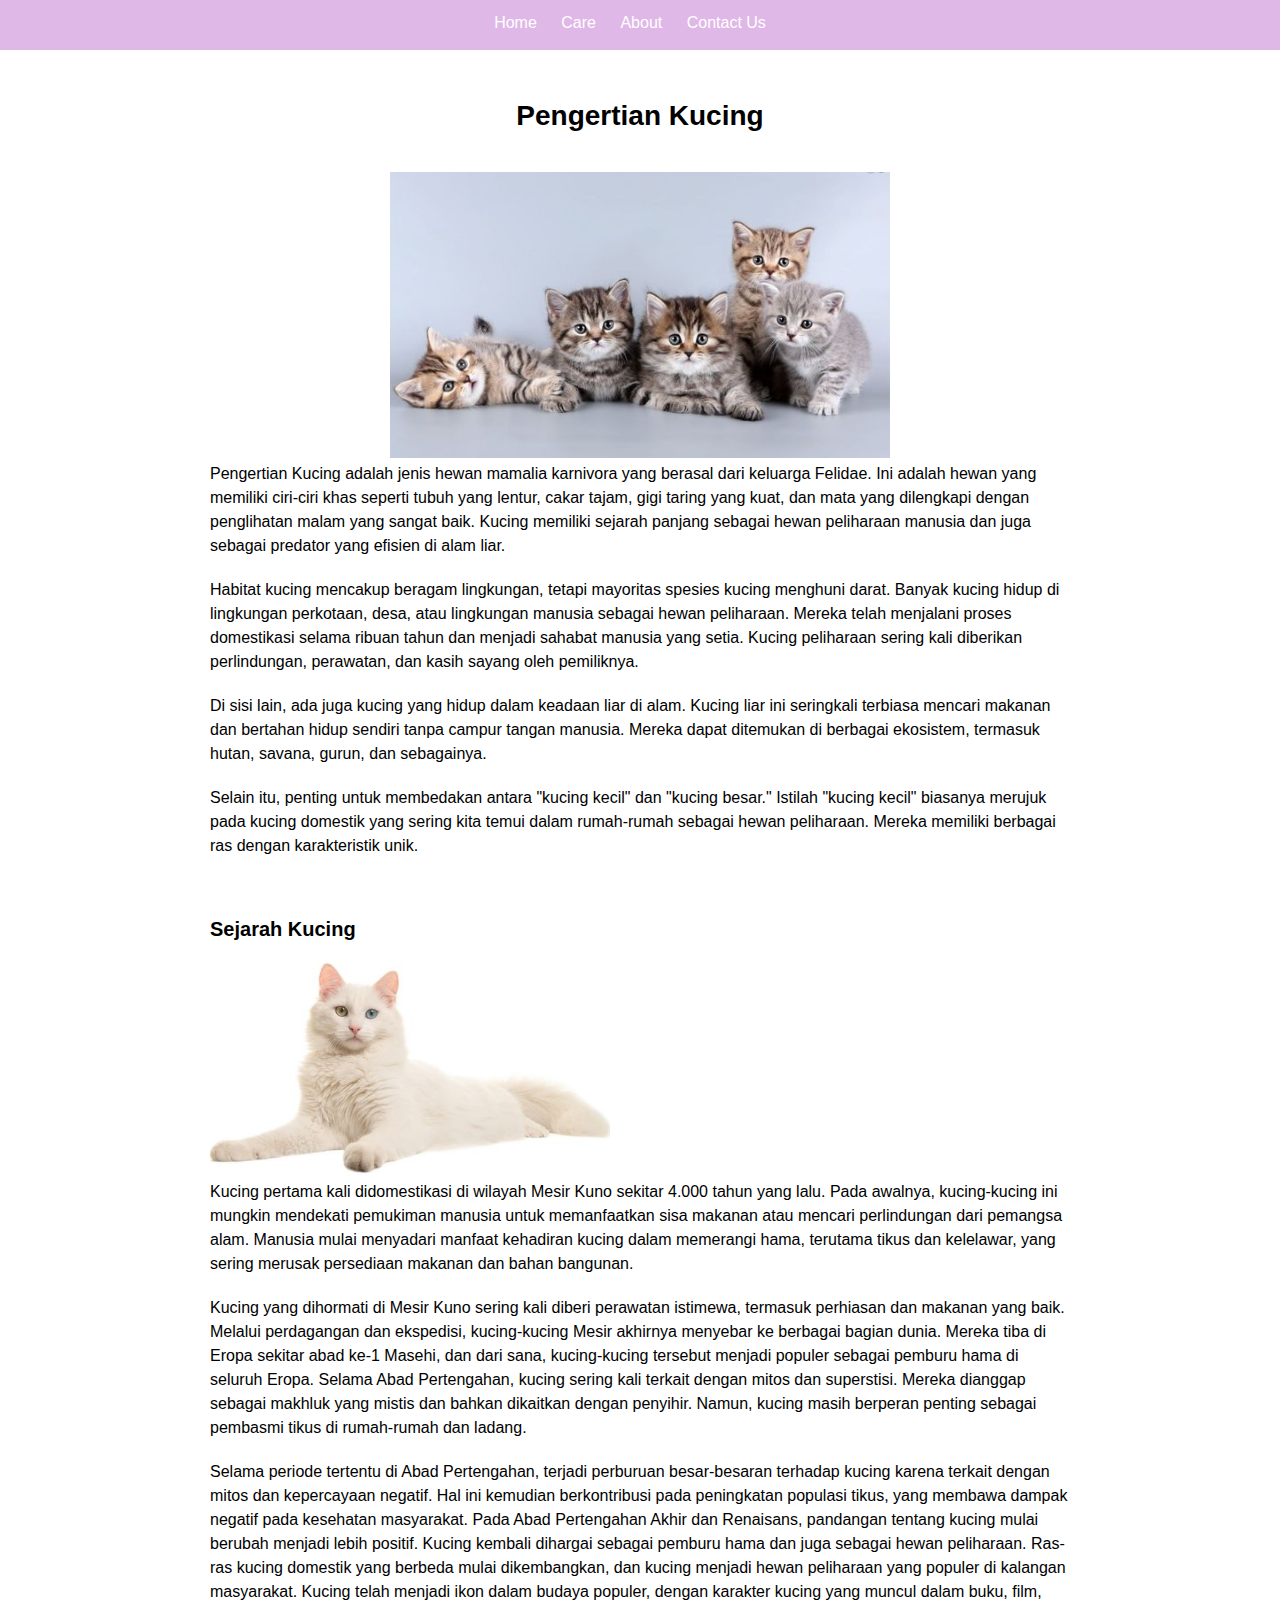
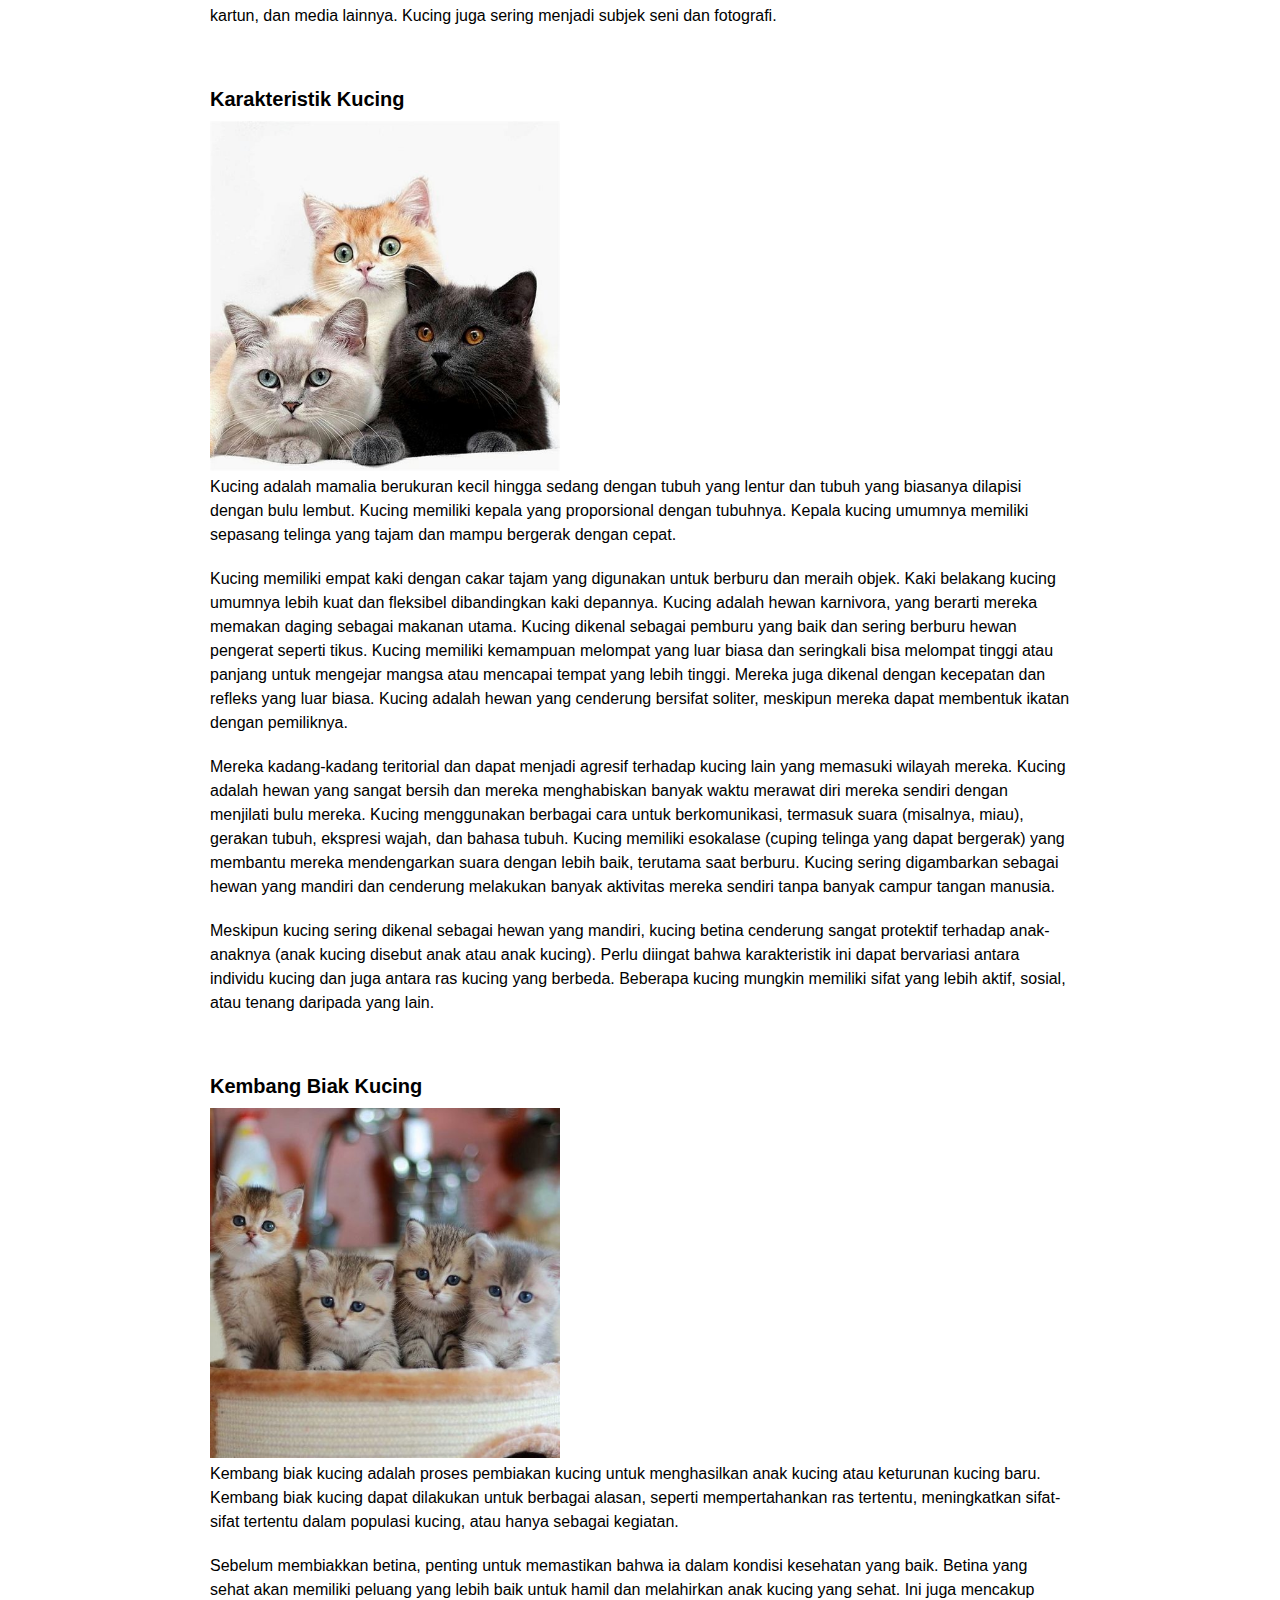
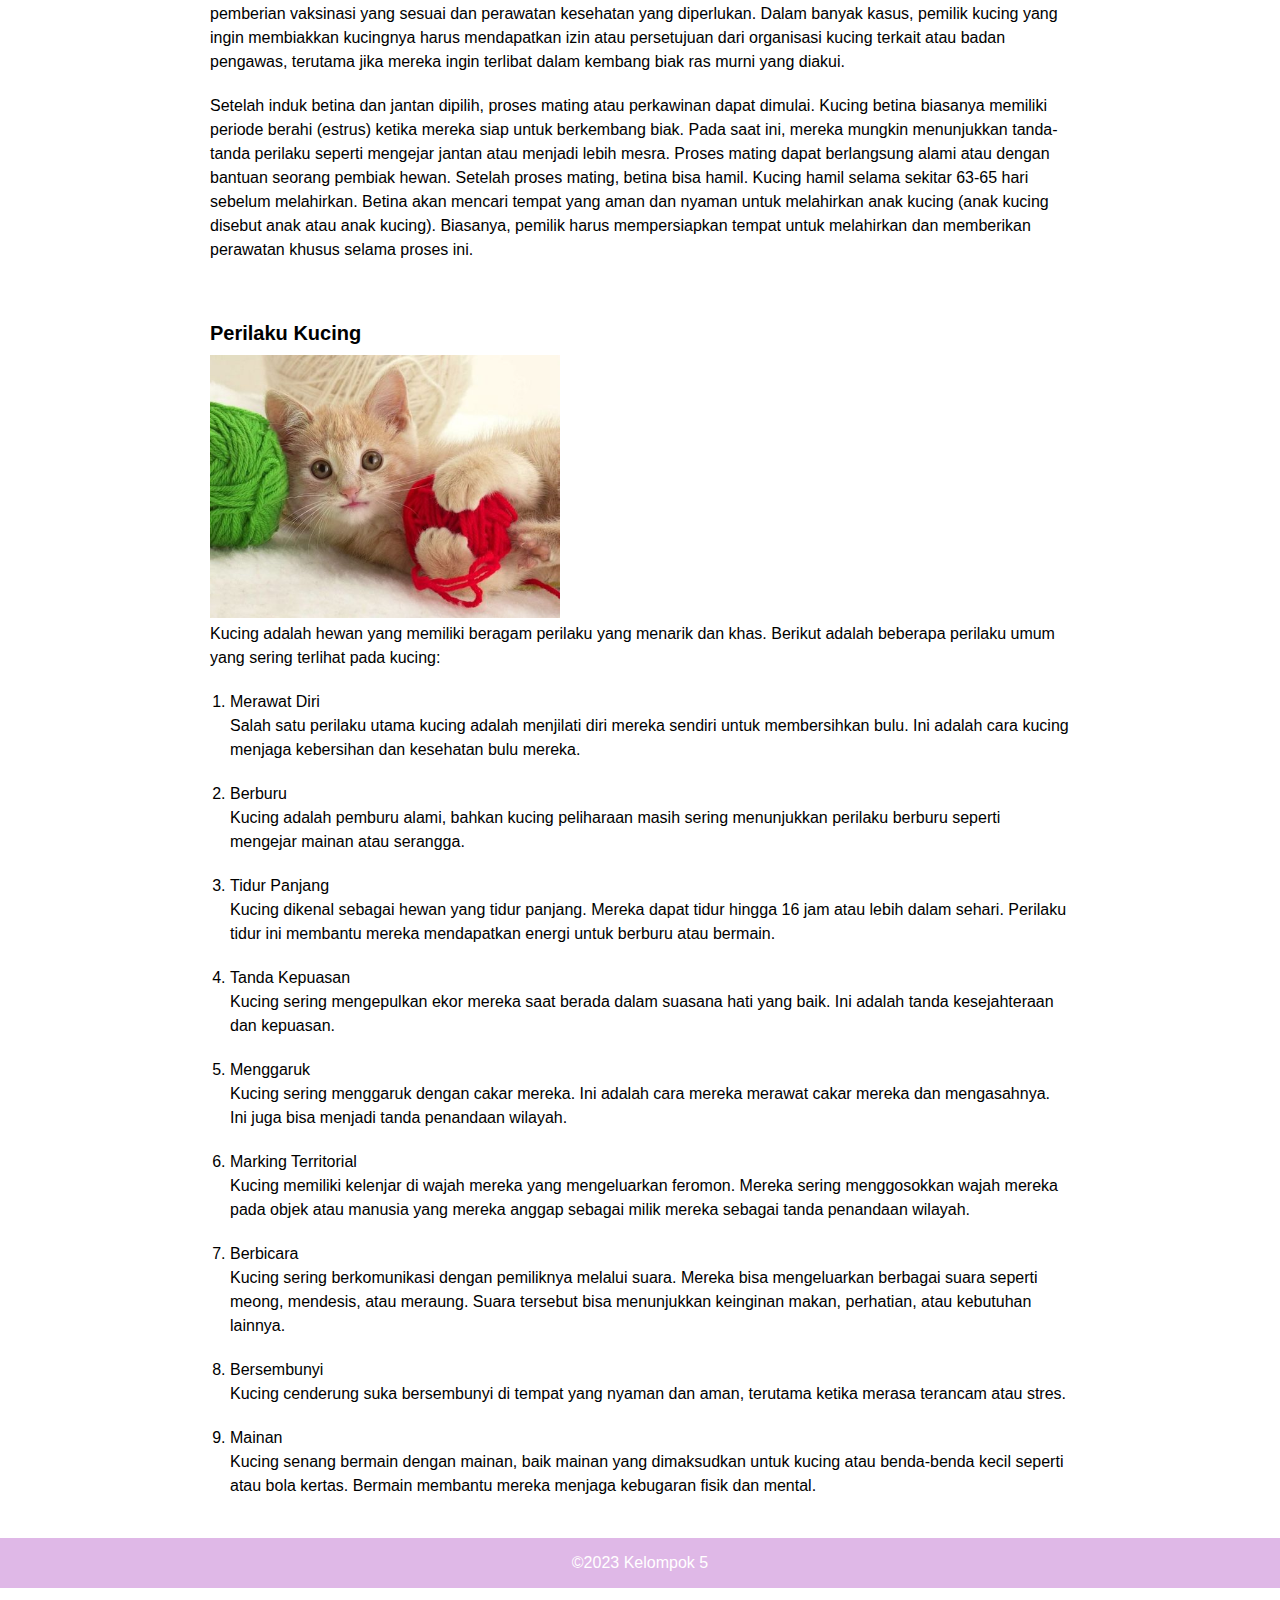
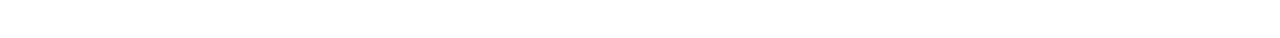
<file: index.html>
<!DOCTYPE html>
<html>

<Head>
    <title>Website Pawpet kelompok 5</title>
    <link rel="stylesheet" href="Home.css">
</Head>  

<body>
    <div class="nav">
        <ul>
            <li><a href=index.html>Home</a></li>
            <li><a href=Care.html>Care</a></li>
            <li><a href=About.html>About</a></li>
            <li><a href=Contact.html>Contact Us</a></li>
        </ul>
    </div>

    <header>
        <h1>Pengertian Kucing</h1>
    </header>
    
    <section>
        <img src="Image/kucing7.jpg" id="gambar" class="gambar" style="width: 500px; margin-left: 180px;">
        <p> Pengertian Kucing adalah jenis hewan mamalia karnivora yang berasal dari keluarga Felidae. 
            Ini adalah hewan yang memiliki ciri-ciri khas seperti tubuh yang lentur, cakar tajam, gigi 
            taring yang kuat, dan mata yang dilengkapi dengan penglihatan malam yang sangat baik. Kucing 
            memiliki sejarah panjang sebagai hewan peliharaan manusia dan juga sebagai predator yang 
            efisien di alam liar. </p>
        <p>Habitat kucing mencakup beragam lingkungan, tetapi mayoritas spesies kucing menghuni darat. 
            Banyak kucing hidup di lingkungan perkotaan, desa, atau lingkungan manusia sebagai hewan 
            peliharaan. Mereka telah menjalani proses domestikasi selama ribuan tahun dan menjadi sahabat 
            manusia yang setia. Kucing peliharaan sering kali diberikan perlindungan, perawatan, dan kasih 
            sayang oleh pemiliknya.</p>
        <p>Di sisi lain, ada juga kucing yang hidup dalam keadaan liar di alam. Kucing liar ini seringkali 
            terbiasa mencari makanan dan bertahan hidup sendiri tanpa campur tangan manusia. Mereka dapat 
            ditemukan di berbagai ekosistem, termasuk hutan, savana, gurun, dan sebagainya.</p>
        <p>Selain itu, penting untuk membedakan antara "kucing kecil" dan "kucing besar." Istilah "kucing kecil" 
            biasanya merujuk pada kucing domestik yang sering kita temui dalam rumah-rumah sebagai hewan peliharaan. 
            Mereka memiliki berbagai ras dengan karakteristik unik.</p>
    </section>

    <section>
        <h2>Sejarah Kucing</h2>
        <img src="Image/kucing8.jpg" id="gambar2" style="width: 400px;">
        <p>Kucing pertama kali didomestikasi di wilayah Mesir Kuno sekitar 4.000 tahun yang lalu. Pada awalnya, 
            kucing-kucing ini mungkin mendekati pemukiman manusia untuk memanfaatkan sisa makanan atau mencari 
            perlindungan dari pemangsa alam. Manusia mulai menyadari manfaat kehadiran kucing dalam memerangi hama, 
            terutama tikus dan kelelawar, yang sering merusak persediaan makanan dan bahan bangunan.</p>
        <p>Kucing yang dihormati di Mesir Kuno sering kali diberi perawatan istimewa, termasuk perhiasan dan makanan 
            yang baik. Melalui perdagangan dan ekspedisi, kucing-kucing Mesir akhirnya menyebar ke berbagai bagian dunia. 
            Mereka tiba di Eropa sekitar abad ke-1 Masehi, dan dari sana, kucing-kucing tersebut menjadi populer sebagai 
            pemburu hama di seluruh Eropa. Selama Abad Pertengahan, kucing sering kali terkait dengan mitos dan superstisi. 
            Mereka dianggap sebagai makhluk yang mistis dan bahkan dikaitkan dengan penyihir. Namun, kucing masih berperan 
            penting sebagai pembasmi tikus di rumah-rumah dan ladang.</p>
        <p>Selama periode tertentu di Abad Pertengahan, terjadi perburuan besar-besaran terhadap kucing karena terkait 
            dengan mitos dan kepercayaan negatif. Hal ini kemudian berkontribusi pada peningkatan populasi tikus, yang 
            membawa dampak negatif pada kesehatan masyarakat. Pada Abad Pertengahan Akhir dan Renaisans, pandangan tentang 
            kucing mulai berubah menjadi lebih positif. Kucing kembali dihargai sebagai pemburu hama dan juga sebagai hewan 
            peliharaan. Ras-ras kucing domestik yang berbeda mulai dikembangkan, dan kucing menjadi hewan peliharaan yang 
            populer di kalangan masyarakat. Kucing telah menjadi ikon dalam budaya populer, dengan karakter kucing yang 
            muncul dalam buku, film, kartun, dan media lainnya. Kucing juga sering menjadi subjek seni dan fotografi.</p>
    </section>

    <section>
        <h2>Karakteristik Kucing</h2>
        <img src="Image/kucing9.jpg" id="gambar3" style="width: 350px;">
        <p>Kucing adalah mamalia berukuran kecil hingga sedang dengan tubuh yang lentur dan tubuh yang biasanya
             dilapisi dengan bulu lembut. Kucing memiliki kepala yang proporsional dengan tubuhnya. 
             Kepala kucing umumnya memiliki sepasang telinga yang tajam dan mampu bergerak dengan cepat.</p>
        <p>Kucing memiliki empat kaki dengan cakar tajam yang digunakan untuk berburu dan meraih objek. Kaki belakang 
            kucing umumnya lebih kuat dan fleksibel dibandingkan kaki depannya. Kucing adalah hewan karnivora, yang 
            berarti mereka memakan daging sebagai makanan utama. Kucing dikenal sebagai pemburu yang baik dan sering 
            berburu hewan pengerat seperti tikus. Kucing memiliki kemampuan melompat yang luar biasa dan seringkali 
            bisa melompat tinggi atau panjang untuk mengejar mangsa atau mencapai tempat yang lebih tinggi. Mereka 
            juga dikenal dengan kecepatan dan refleks yang luar biasa. Kucing adalah hewan yang cenderung bersifat 
            soliter, meskipun mereka dapat membentuk ikatan dengan pemiliknya. </p>
       <p>Mereka kadang-kadang teritorial dan dapat menjadi agresif terhadap kucing lain yang memasuki wilayah mereka. 
            Kucing adalah hewan yang sangat bersih dan mereka menghabiskan banyak waktu merawat diri mereka sendiri 
            dengan menjilati bulu mereka. Kucing menggunakan berbagai cara untuk berkomunikasi, termasuk suara 
            (misalnya, miau), gerakan tubuh, ekspresi wajah, dan bahasa tubuh. Kucing memiliki esokalase (cuping 
            telinga yang dapat bergerak) yang membantu mereka mendengarkan suara dengan lebih baik, terutama saat berburu. 
            Kucing sering digambarkan sebagai hewan yang mandiri dan cenderung melakukan banyak aktivitas mereka 
            sendiri tanpa banyak campur tangan manusia. </p>
        <p>Meskipun kucing sering dikenal sebagai hewan yang mandiri, kucing betina cenderung sangat protektif 
            terhadap anak-anaknya (anak kucing disebut anak atau anak kucing). Perlu diingat bahwa karakteristik ini 
            dapat bervariasi antara individu kucing dan juga antara ras kucing yang berbeda. Beberapa kucing mungkin 
            memiliki sifat yang lebih aktif, sosial, atau tenang daripada yang lain.</p>
    </section>

    <section>
        <h2>Kembang Biak Kucing</h2>
        <img src="Image/kucing10.jpg" id="gambar4" style="width: 350px;">
        <p>Kembang biak kucing adalah proses pembiakan kucing untuk menghasilkan anak kucing atau 
            keturunan kucing baru. Kembang biak kucing dapat dilakukan untuk berbagai alasan, seperti 
            mempertahankan ras tertentu, meningkatkan sifat-sifat tertentu dalam populasi kucing, 
            atau hanya sebagai kegiatan.</p>
        <p>Sebelum membiakkan betina, penting untuk memastikan bahwa ia dalam kondisi kesehatan yang baik. 
            Betina yang sehat akan memiliki peluang yang lebih baik untuk hamil dan melahirkan anak kucing 
            yang sehat. Ini juga mencakup pemberian vaksinasi yang sesuai dan perawatan kesehatan yang 
            diperlukan. Dalam banyak kasus, pemilik kucing yang ingin membiakkan kucingnya harus mendapatkan 
            izin atau persetujuan dari organisasi kucing terkait atau badan pengawas, terutama jika mereka 
            ingin terlibat dalam kembang biak ras murni yang diakui.</p>
        <p>Setelah induk betina dan jantan dipilih, proses mating atau perkawinan dapat dimulai. Kucing 
            betina biasanya memiliki periode berahi (estrus) ketika mereka siap untuk berkembang biak. 
            Pada saat ini, mereka mungkin menunjukkan tanda-tanda perilaku seperti mengejar jantan atau 
            menjadi lebih mesra. Proses mating dapat berlangsung alami atau dengan bantuan seorang pembiak 
            hewan. Setelah proses mating, betina bisa hamil. Kucing hamil selama sekitar 63-65 hari sebelum 
            melahirkan. Betina akan mencari tempat yang aman dan nyaman untuk melahirkan anak kucing (anak 
            kucing disebut anak atau anak kucing). Biasanya, pemilik harus mempersiapkan tempat untuk melahirkan 
            dan memberikan perawatan khusus selama proses ini.</p>
    </section>

    <section>
        <h2>Perilaku Kucing</h2>
        <img src="Image/kucing11.jpg" id="gambar5" style="width: 350px;">
        <p>Kucing adalah hewan yang memiliki beragam perilaku yang menarik dan khas. Berikut adalah beberapa 
            perilaku umum yang sering terlihat pada kucing:</p>
        <ol>
            <li>Merawat Diri</li>
            <p>Salah satu perilaku utama kucing adalah menjilati diri mereka sendiri untuk membersihkan bulu. 
                Ini adalah cara kucing menjaga kebersihan dan kesehatan bulu mereka.</p>
            <li>Berburu</li>
            <p>Kucing adalah pemburu alami, bahkan kucing peliharaan masih sering menunjukkan perilaku berburu 
                seperti mengejar mainan atau serangga.</p>
            <li>Tidur Panjang</li>
            <p>Kucing dikenal sebagai hewan yang tidur panjang. Mereka dapat tidur hingga 16 jam atau lebih dalam 
                sehari. Perilaku tidur ini membantu mereka mendapatkan energi untuk berburu atau bermain.</p>
            <li>Tanda Kepuasan</li>
            <p>Kucing sering mengepulkan ekor mereka saat berada dalam suasana hati yang baik. Ini adalah tanda 
                kesejahteraan dan kepuasan.</p>
            <li>Menggaruk</li>
            <p>Kucing sering menggaruk dengan cakar mereka. Ini adalah cara mereka merawat cakar mereka dan mengasahnya. 
                Ini juga bisa menjadi tanda penandaan wilayah.</p>
            <li>Marking Territorial</li>
            <p>Kucing memiliki kelenjar di wajah mereka yang mengeluarkan feromon. Mereka sering menggosokkan wajah mereka 
                pada objek atau manusia yang mereka anggap sebagai milik mereka sebagai tanda penandaan wilayah.</p>
            <li>Berbicara</li>
            <p>Kucing sering berkomunikasi dengan pemiliknya melalui suara. Mereka bisa mengeluarkan berbagai suara seperti 
                meong, mendesis, atau meraung. Suara tersebut bisa menunjukkan keinginan makan, perhatian, atau kebutuhan lainnya.</p>
            <li>Bersembunyi</li>
            <p>Kucing cenderung suka bersembunyi di tempat yang nyaman dan aman, terutama ketika merasa terancam atau stres.</p>
            <li>Mainan</li>
            <p>Kucing senang bermain dengan mainan, baik mainan yang dimaksudkan untuk kucing atau benda-benda kecil seperti 
                atau bola kertas. Bermain membantu mereka menjaga kebugaran fisik dan mental.</p>
        </ol>
    </section>
</body>

<footer>
    <p>©2023 Kelompok 5</p>
</footer>

<script src="Home.js"></script>
</html>
</file>
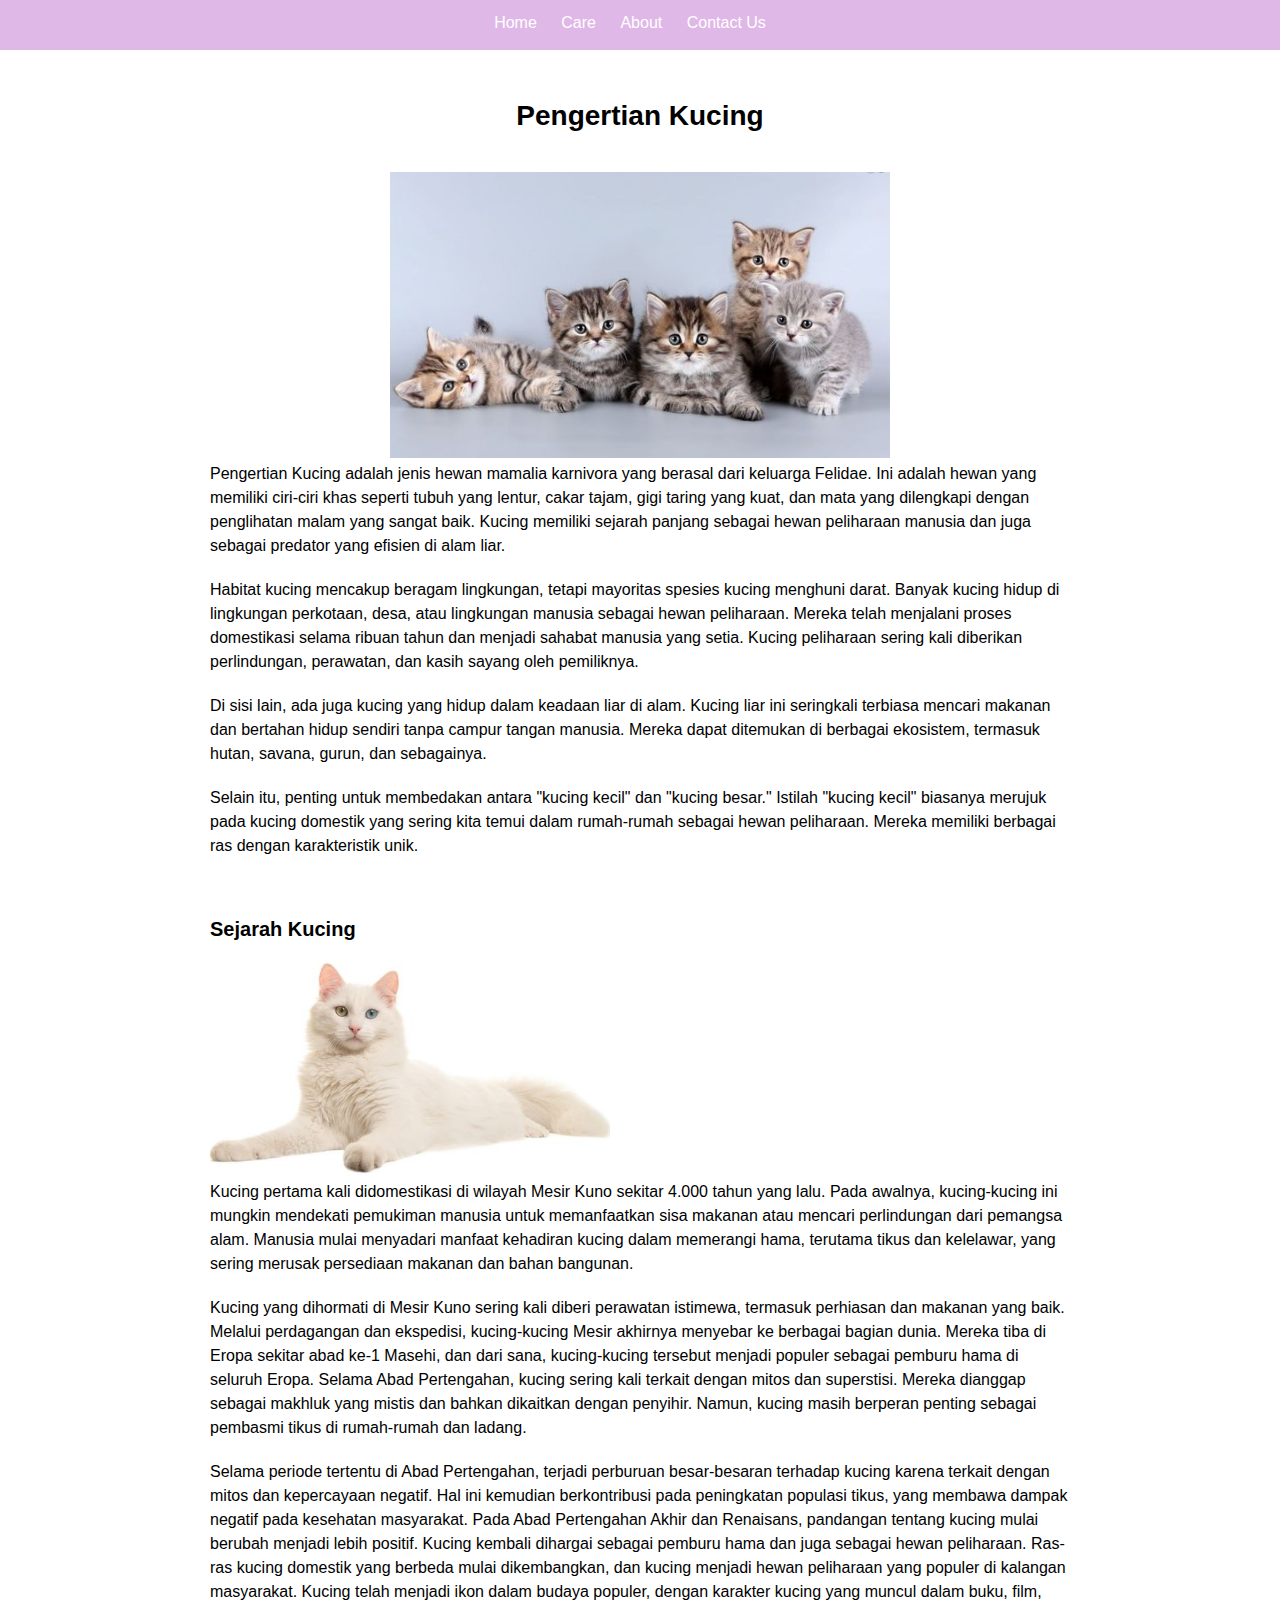
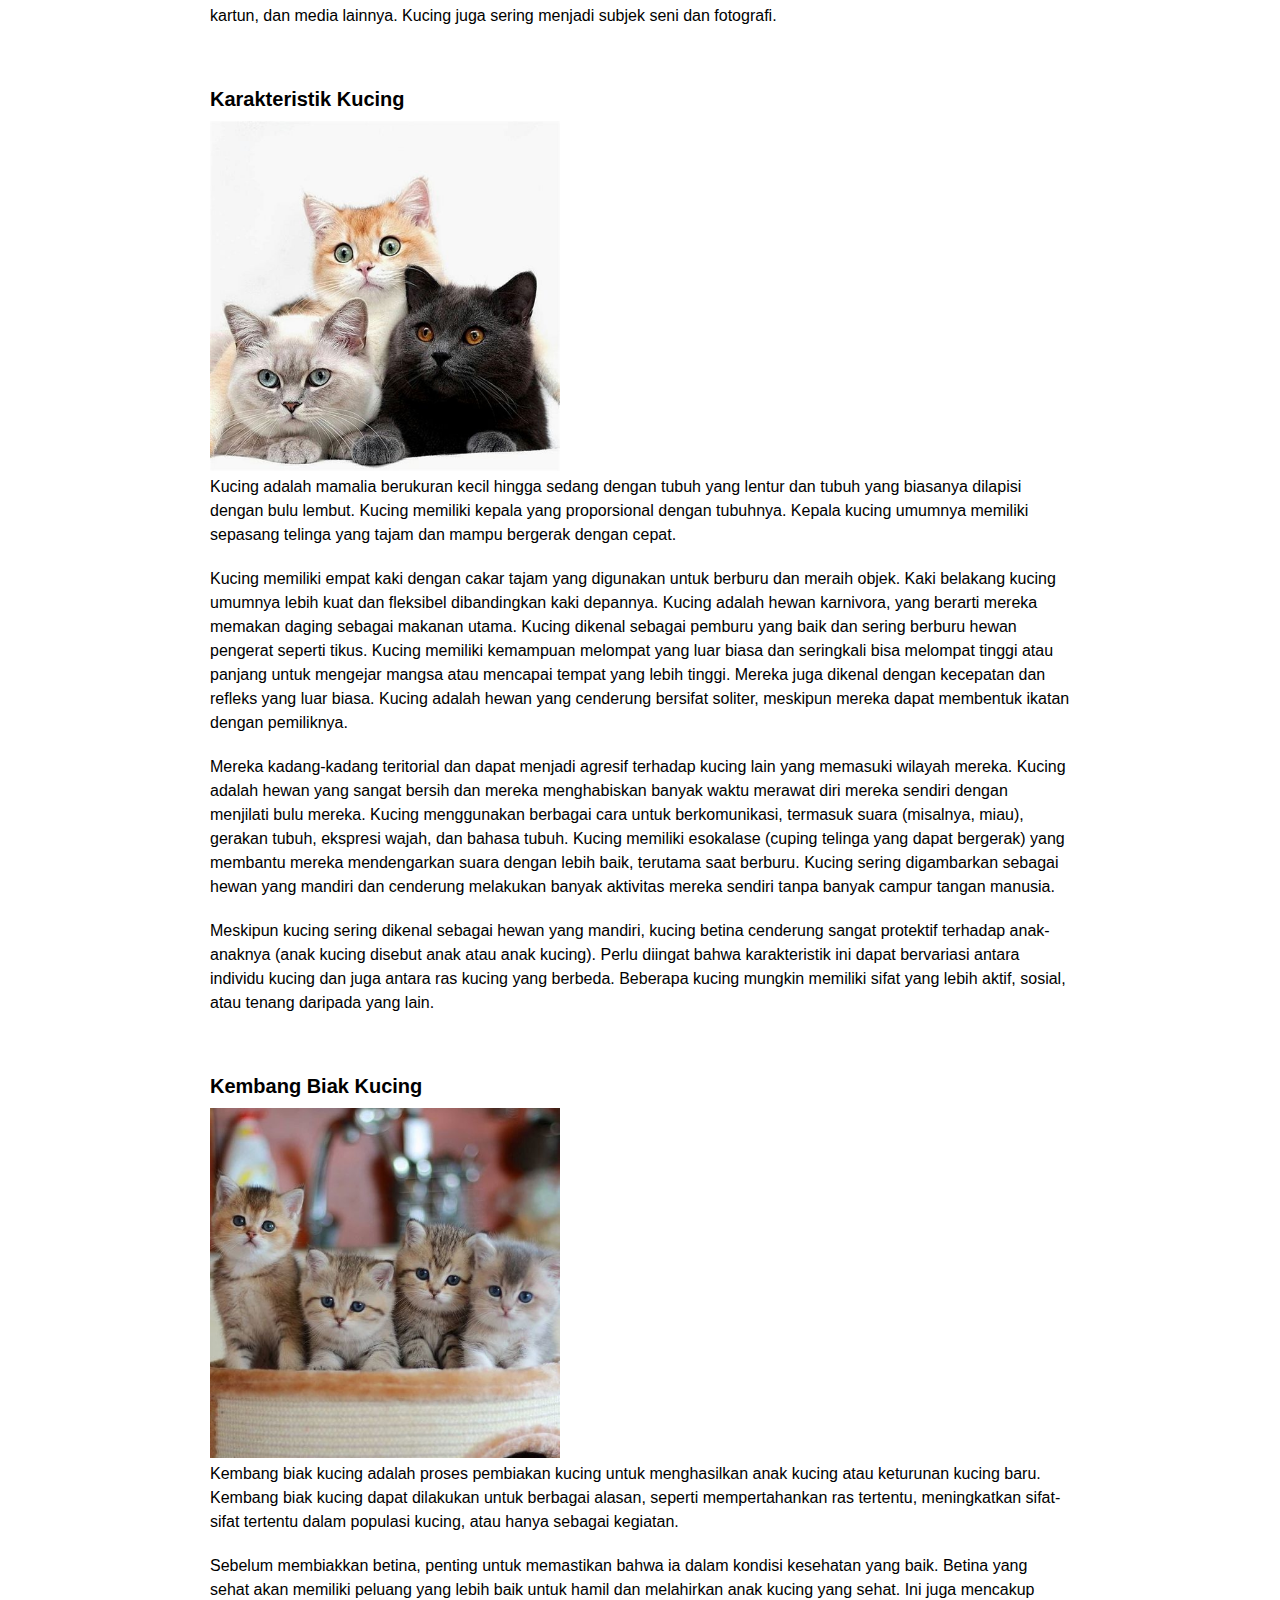
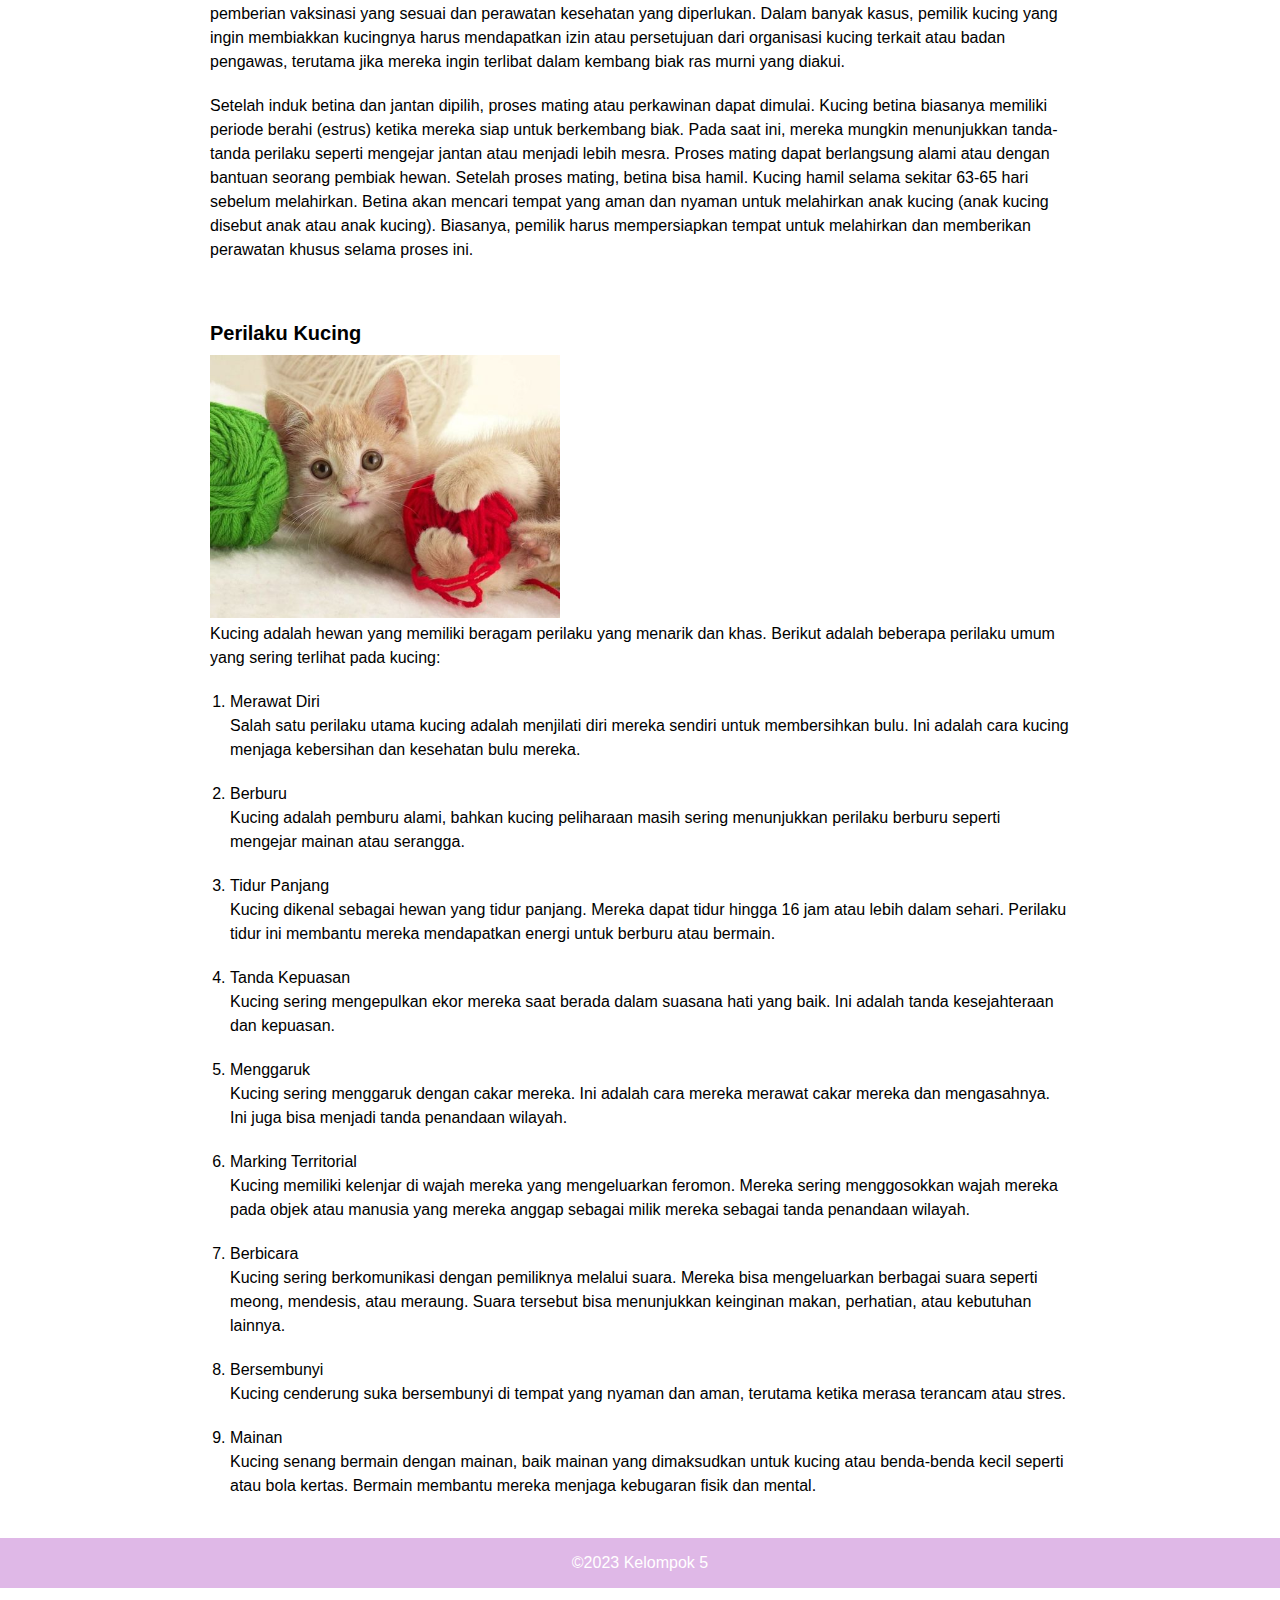
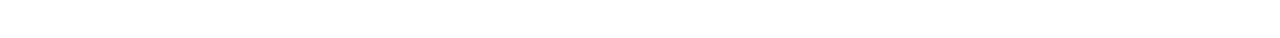
<file: Website Pawpet/index.html>
<!DOCTYPE html>
<html>

<Head>
    <title>Website Pawpet kelompok 5</title>
    <link rel="stylesheet" href="Home.css">
</Head>  

<body>
    <div class="nav">
        <ul>
            <li><a href=index.html>Home</a></li>
            <li><a href=Care.html>Care</a></li>
            <li><a href=About.html>About</a></li>
            <li><a href=Contact.html>Contact Us</a></li>
        </ul>
    </div>

    <header>
        <h1>Pengertian Kucing</h1>
    </header>
    
    <section>
        <img src="kucing7.jpg" style="width: 500px; margin-left: 180px;">
        <p> Pengertian Kucing adalah jenis hewan mamalia karnivora yang berasal dari keluarga Felidae. 
            Ini adalah hewan yang memiliki ciri-ciri khas seperti tubuh yang lentur, cakar tajam, gigi 
            taring yang kuat, dan mata yang dilengkapi dengan penglihatan malam yang sangat baik. Kucing 
            memiliki sejarah panjang sebagai hewan peliharaan manusia dan juga sebagai predator yang 
            efisien di alam liar. </p>
        <p>Habitat kucing mencakup beragam lingkungan, tetapi mayoritas spesies kucing menghuni darat. 
            Banyak kucing hidup di lingkungan perkotaan, desa, atau lingkungan manusia sebagai hewan 
            peliharaan. Mereka telah menjalani proses domestikasi selama ribuan tahun dan menjadi sahabat 
            manusia yang setia. Kucing peliharaan sering kali diberikan perlindungan, perawatan, dan kasih 
            sayang oleh pemiliknya.</p>
        <p>Di sisi lain, ada juga kucing yang hidup dalam keadaan liar di alam. Kucing liar ini seringkali 
            terbiasa mencari makanan dan bertahan hidup sendiri tanpa campur tangan manusia. Mereka dapat 
            ditemukan di berbagai ekosistem, termasuk hutan, savana, gurun, dan sebagainya.</p>
        <p>Selain itu, penting untuk membedakan antara "kucing kecil" dan "kucing besar." Istilah "kucing kecil" 
            biasanya merujuk pada kucing domestik yang sering kita temui dalam rumah-rumah sebagai hewan peliharaan. 
            Mereka memiliki berbagai ras dengan karakteristik unik.</p>
    </section>

    <section>
        <h2>Sejarah Kucing</h2>
        <img src="kucing8.jpg" style="width: 400px;">
        <p>Kucing pertama kali didomestikasi di wilayah Mesir Kuno sekitar 4.000 tahun yang lalu. Pada awalnya, 
            kucing-kucing ini mungkin mendekati pemukiman manusia untuk memanfaatkan sisa makanan atau mencari 
            perlindungan dari pemangsa alam. Manusia mulai menyadari manfaat kehadiran kucing dalam memerangi hama, 
            terutama tikus dan kelelawar, yang sering merusak persediaan makanan dan bahan bangunan.</p>
        <p>Kucing yang dihormati di Mesir Kuno sering kali diberi perawatan istimewa, termasuk perhiasan dan makanan 
            yang baik. Melalui perdagangan dan ekspedisi, kucing-kucing Mesir akhirnya menyebar ke berbagai bagian dunia. 
            Mereka tiba di Eropa sekitar abad ke-1 Masehi, dan dari sana, kucing-kucing tersebut menjadi populer sebagai 
            pemburu hama di seluruh Eropa. Selama Abad Pertengahan, kucing sering kali terkait dengan mitos dan superstisi. 
            Mereka dianggap sebagai makhluk yang mistis dan bahkan dikaitkan dengan penyihir. Namun, kucing masih berperan 
            penting sebagai pembasmi tikus di rumah-rumah dan ladang.</p>
        <p>Selama periode tertentu di Abad Pertengahan, terjadi perburuan besar-besaran terhadap kucing karena terkait 
            dengan mitos dan kepercayaan negatif. Hal ini kemudian berkontribusi pada peningkatan populasi tikus, yang 
            membawa dampak negatif pada kesehatan masyarakat. Pada Abad Pertengahan Akhir dan Renaisans, pandangan tentang 
            kucing mulai berubah menjadi lebih positif. Kucing kembali dihargai sebagai pemburu hama dan juga sebagai hewan 
            peliharaan. Ras-ras kucing domestik yang berbeda mulai dikembangkan, dan kucing menjadi hewan peliharaan yang 
            populer di kalangan masyarakat. Kucing telah menjadi ikon dalam budaya populer, dengan karakter kucing yang 
            muncul dalam buku, film, kartun, dan media lainnya. Kucing juga sering menjadi subjek seni dan fotografi.</p>
    </section>

    <section>
        <h2>Karakteristik Kucing</h2>
        <img src="kucing9.jpg" style="width: 350px;">
        <p>Kucing adalah mamalia berukuran kecil hingga sedang dengan tubuh yang lentur dan tubuh yang biasanya
             dilapisi dengan bulu lembut. Kucing memiliki kepala yang proporsional dengan tubuhnya. 
             Kepala kucing umumnya memiliki sepasang telinga yang tajam dan mampu bergerak dengan cepat.</p>
        <p>Kucing memiliki empat kaki dengan cakar tajam yang digunakan untuk berburu dan meraih objek. Kaki belakang 
            kucing umumnya lebih kuat dan fleksibel dibandingkan kaki depannya. Kucing adalah hewan karnivora, yang 
            berarti mereka memakan daging sebagai makanan utama. Kucing dikenal sebagai pemburu yang baik dan sering 
            berburu hewan pengerat seperti tikus. Kucing memiliki kemampuan melompat yang luar biasa dan seringkali 
            bisa melompat tinggi atau panjang untuk mengejar mangsa atau mencapai tempat yang lebih tinggi. Mereka 
            juga dikenal dengan kecepatan dan refleks yang luar biasa. Kucing adalah hewan yang cenderung bersifat 
            soliter, meskipun mereka dapat membentuk ikatan dengan pemiliknya. </p>
       <p>Mereka kadang-kadang teritorial dan dapat menjadi agresif terhadap kucing lain yang memasuki wilayah mereka. 
            Kucing adalah hewan yang sangat bersih dan mereka menghabiskan banyak waktu merawat diri mereka sendiri 
            dengan menjilati bulu mereka. Kucing menggunakan berbagai cara untuk berkomunikasi, termasuk suara 
            (misalnya, miau), gerakan tubuh, ekspresi wajah, dan bahasa tubuh. Kucing memiliki esokalase (cuping 
            telinga yang dapat bergerak) yang membantu mereka mendengarkan suara dengan lebih baik, terutama saat berburu. 
            Kucing sering digambarkan sebagai hewan yang mandiri dan cenderung melakukan banyak aktivitas mereka 
            sendiri tanpa banyak campur tangan manusia. </p>
        <p>Meskipun kucing sering dikenal sebagai hewan yang mandiri, kucing betina cenderung sangat protektif 
            terhadap anak-anaknya (anak kucing disebut anak atau anak kucing). Perlu diingat bahwa karakteristik ini 
            dapat bervariasi antara individu kucing dan juga antara ras kucing yang berbeda. Beberapa kucing mungkin 
            memiliki sifat yang lebih aktif, sosial, atau tenang daripada yang lain.</p>
    </section>

    <section>
        <h2>Kembang Biak Kucing</h2>
        <img src="kucing10.jpg" style="width: 350px;">
        <p>Kembang biak kucing adalah proses pembiakan kucing untuk menghasilkan anak kucing atau 
            keturunan kucing baru. Kembang biak kucing dapat dilakukan untuk berbagai alasan, seperti 
            mempertahankan ras tertentu, meningkatkan sifat-sifat tertentu dalam populasi kucing, 
            atau hanya sebagai kegiatan.</p>
        <p>Sebelum membiakkan betina, penting untuk memastikan bahwa ia dalam kondisi kesehatan yang baik. 
            Betina yang sehat akan memiliki peluang yang lebih baik untuk hamil dan melahirkan anak kucing 
            yang sehat. Ini juga mencakup pemberian vaksinasi yang sesuai dan perawatan kesehatan yang 
            diperlukan. Dalam banyak kasus, pemilik kucing yang ingin membiakkan kucingnya harus mendapatkan 
            izin atau persetujuan dari organisasi kucing terkait atau badan pengawas, terutama jika mereka 
            ingin terlibat dalam kembang biak ras murni yang diakui.</p>
        <p>Setelah induk betina dan jantan dipilih, proses mating atau perkawinan dapat dimulai. Kucing 
            betina biasanya memiliki periode berahi (estrus) ketika mereka siap untuk berkembang biak. 
            Pada saat ini, mereka mungkin menunjukkan tanda-tanda perilaku seperti mengejar jantan atau 
            menjadi lebih mesra. Proses mating dapat berlangsung alami atau dengan bantuan seorang pembiak 
            hewan. Setelah proses mating, betina bisa hamil. Kucing hamil selama sekitar 63-65 hari sebelum 
            melahirkan. Betina akan mencari tempat yang aman dan nyaman untuk melahirkan anak kucing (anak 
            kucing disebut anak atau anak kucing). Biasanya, pemilik harus mempersiapkan tempat untuk melahirkan 
            dan memberikan perawatan khusus selama proses ini.</p>
    </section>

    <section>
        <h2>Perilaku Kucing</h2>
        <img src="kucing11.jpg" style="width: 350px;">
        <p>Kucing adalah hewan yang memiliki beragam perilaku yang menarik dan khas. Berikut adalah beberapa 
            perilaku umum yang sering terlihat pada kucing:</p>
        <ol>
            <li>Merawat Diri</li>
            <p>Salah satu perilaku utama kucing adalah menjilati diri mereka sendiri untuk membersihkan bulu. 
                Ini adalah cara kucing menjaga kebersihan dan kesehatan bulu mereka.</p>
            <li>Berburu</li>
            <p>Kucing adalah pemburu alami, bahkan kucing peliharaan masih sering menunjukkan perilaku berburu 
                seperti mengejar mainan atau serangga.</p>
            <li>Tidur Panjang</li>
            <p>Kucing dikenal sebagai hewan yang tidur panjang. Mereka dapat tidur hingga 16 jam atau lebih dalam 
                sehari. Perilaku tidur ini membantu mereka mendapatkan energi untuk berburu atau bermain.</p>
            <li>Tanda Kepuasan</li>
            <p>Kucing sering mengepulkan ekor mereka saat berada dalam suasana hati yang baik. Ini adalah tanda 
                kesejahteraan dan kepuasan.</p>
            <li>Menggaruk</li>
            <p>Kucing sering menggaruk dengan cakar mereka. Ini adalah cara mereka merawat cakar mereka dan mengasahnya. 
                Ini juga bisa menjadi tanda penandaan wilayah.</p>
            <li>Marking Territorial</li>
            <p>Kucing memiliki kelenjar di wajah mereka yang mengeluarkan feromon. Mereka sering menggosokkan wajah mereka 
                pada objek atau manusia yang mereka anggap sebagai milik mereka sebagai tanda penandaan wilayah.</p>
            <li>Berbicara</li>
            <p>Kucing sering berkomunikasi dengan pemiliknya melalui suara. Mereka bisa mengeluarkan berbagai suara seperti 
                meong, mendesis, atau meraung. Suara tersebut bisa menunjukkan keinginan makan, perhatian, atau kebutuhan lainnya.</p>
            <li>Bersembunyi</li>
            <p>Kucing cenderung suka bersembunyi di tempat yang nyaman dan aman, terutama ketika merasa terancam atau stres.</p>
            <li>Mainan</li>
            <p>Kucing senang bermain dengan mainan, baik mainan yang dimaksudkan untuk kucing atau benda-benda kecil seperti 
                atau bola kertas. Bermain membantu mereka menjaga kebugaran fisik dan mental.</p>
        </ol>
    </section>
</body>

<footer>
    <p>©2023 Kelompok 5</p>
</footer>
</html>
</file>
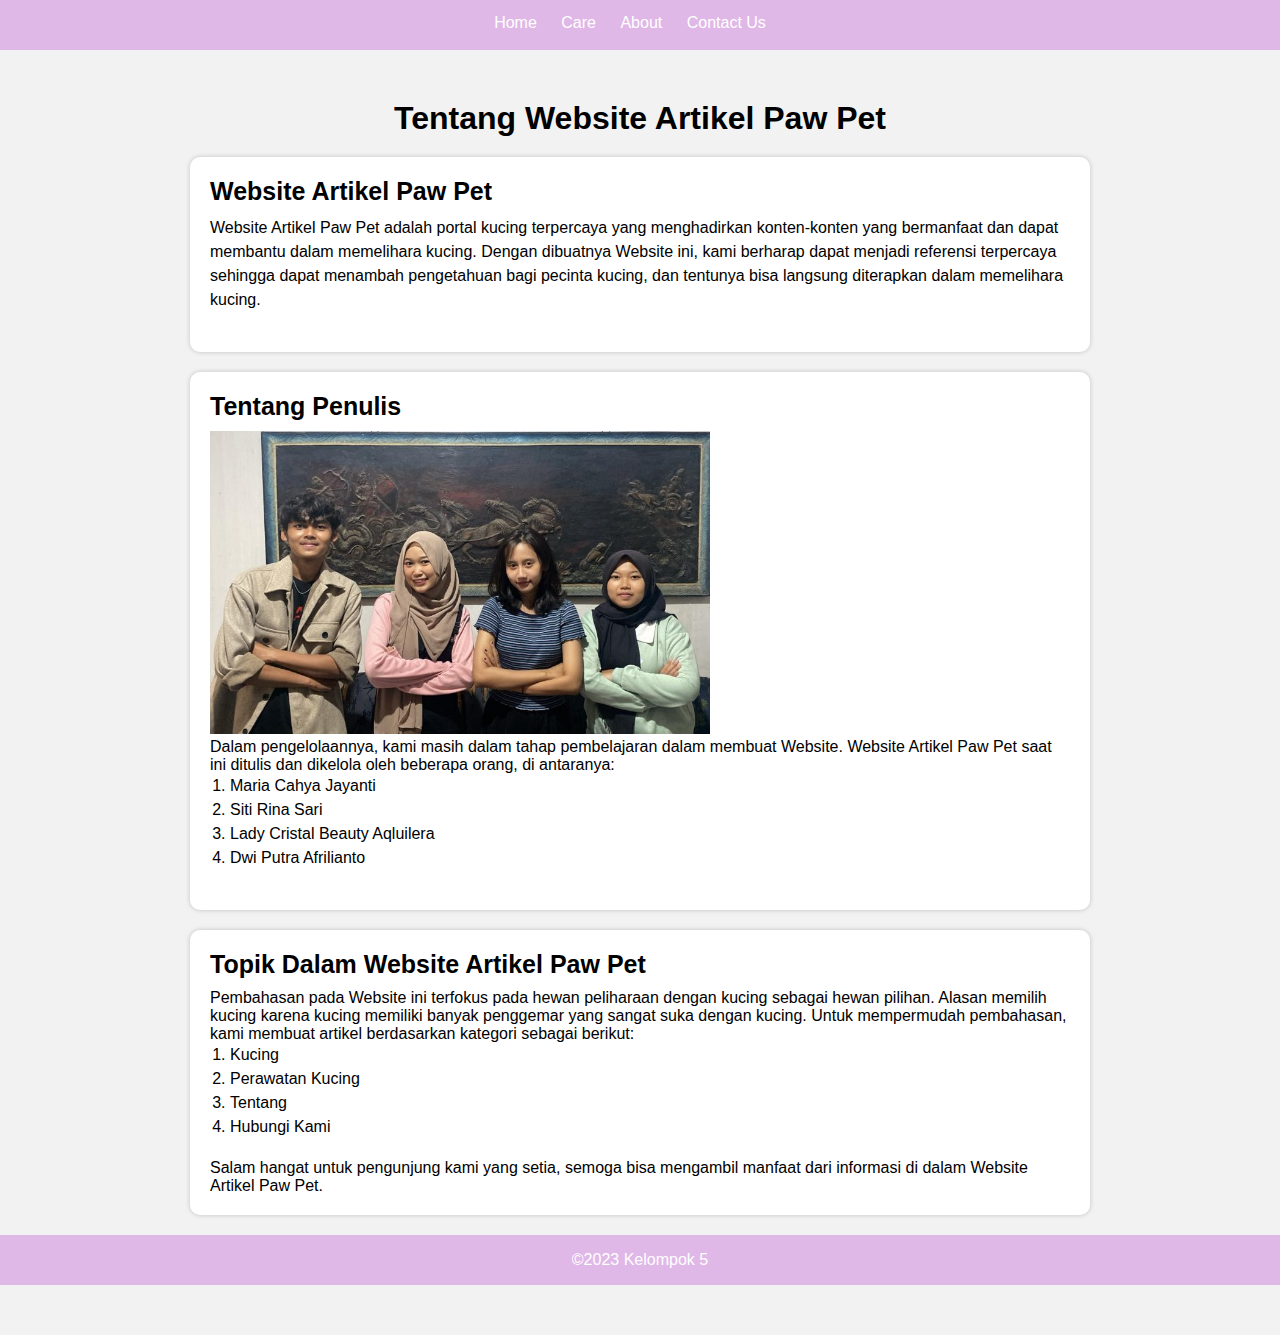
<file: About.html>
<!DOCTYPE html>
<html>

<Head>
    <title>Website Pawpet kelompok 5</title>
    <link rel="stylesheet" href="About.css">
</Head>  

<body>
    <div class="nav">
        <ul>
            <li><a href=index.html>Home</a></li>
            <li><a href=Care.html>Care</a></li>
            <li><a href=About.html>About</a></li>
            <li><a href=Contact.html>Contact Us</a></li>
        </ul>
    </div>

    <header>
        <h1>Tentang Website Artikel Paw Pet</h1>
    </header>
    <section id="website-description">
        <h2>Website Artikel Paw Pet</h2>
        <p>Website Artikel Paw Pet adalah portal kucing terpercaya yang menghadirkan 
            konten-konten yang bermanfaat dan dapat membantu dalam memelihara kucing. 
            Dengan dibuatnya Website ini, kami berharap dapat menjadi referensi terpercaya 
            sehingga dapat menambah pengetahuan bagi pecinta kucing, dan tentunya bisa 
            langsung diterapkan dalam memelihara kucing.</p>

    </section>
    <section id="about-authors">
        <h2>Tentang Penulis</h2>
        <img src="Image/Kel5.jpg" id="gambar" style="width: 500px;">
        <p>Dalam pengelolaannya, kami masih dalam tahap pembelajaran dalam membuat Website. 
            Website Artikel Paw Pet saat ini ditulis dan dikelola oleh beberapa orang, di 
            antaranya:</p>
        <ol>
            <li>Maria Cahya Jayanti</li>
            <li>Siti Rina Sari</li>
            <li>Lady Cristal Beauty Aqluilera</li>
            <li>Dwi Putra Afrilianto</li>
        </ol>
    </section>
    <section id="website-topics" width=400px>
        <h2>Topik Dalam Website Artikel Paw Pet</h2>
        <p>Pembahasan pada Website ini terfokus pada hewan peliharaan dengan kucing sebagai 
            hewan pilihan. Alasan memilih kucing karena kucing memiliki banyak penggemar yang 
            sangat suka dengan kucing. Untuk mempermudah pembahasan, kami membuat artikel 
            berdasarkan kategori sebagai berikut:</p>
        <ol>
            <li>Kucing</li>
            <li>Perawatan Kucing</li>
            <li>Tentang</li>
            <li>Hubungi Kami</li>
        </ol>
        <p>Salam hangat untuk pengunjung kami yang setia, semoga bisa mengambil manfaat dari 
            informasi di dalam Website Artikel Paw Pet.</p>
    </section>

</body>
<footer>
    <p>©2023 Kelompok 5</p>
</footer>

<script src="About.Js"></script>

</html>
</file>
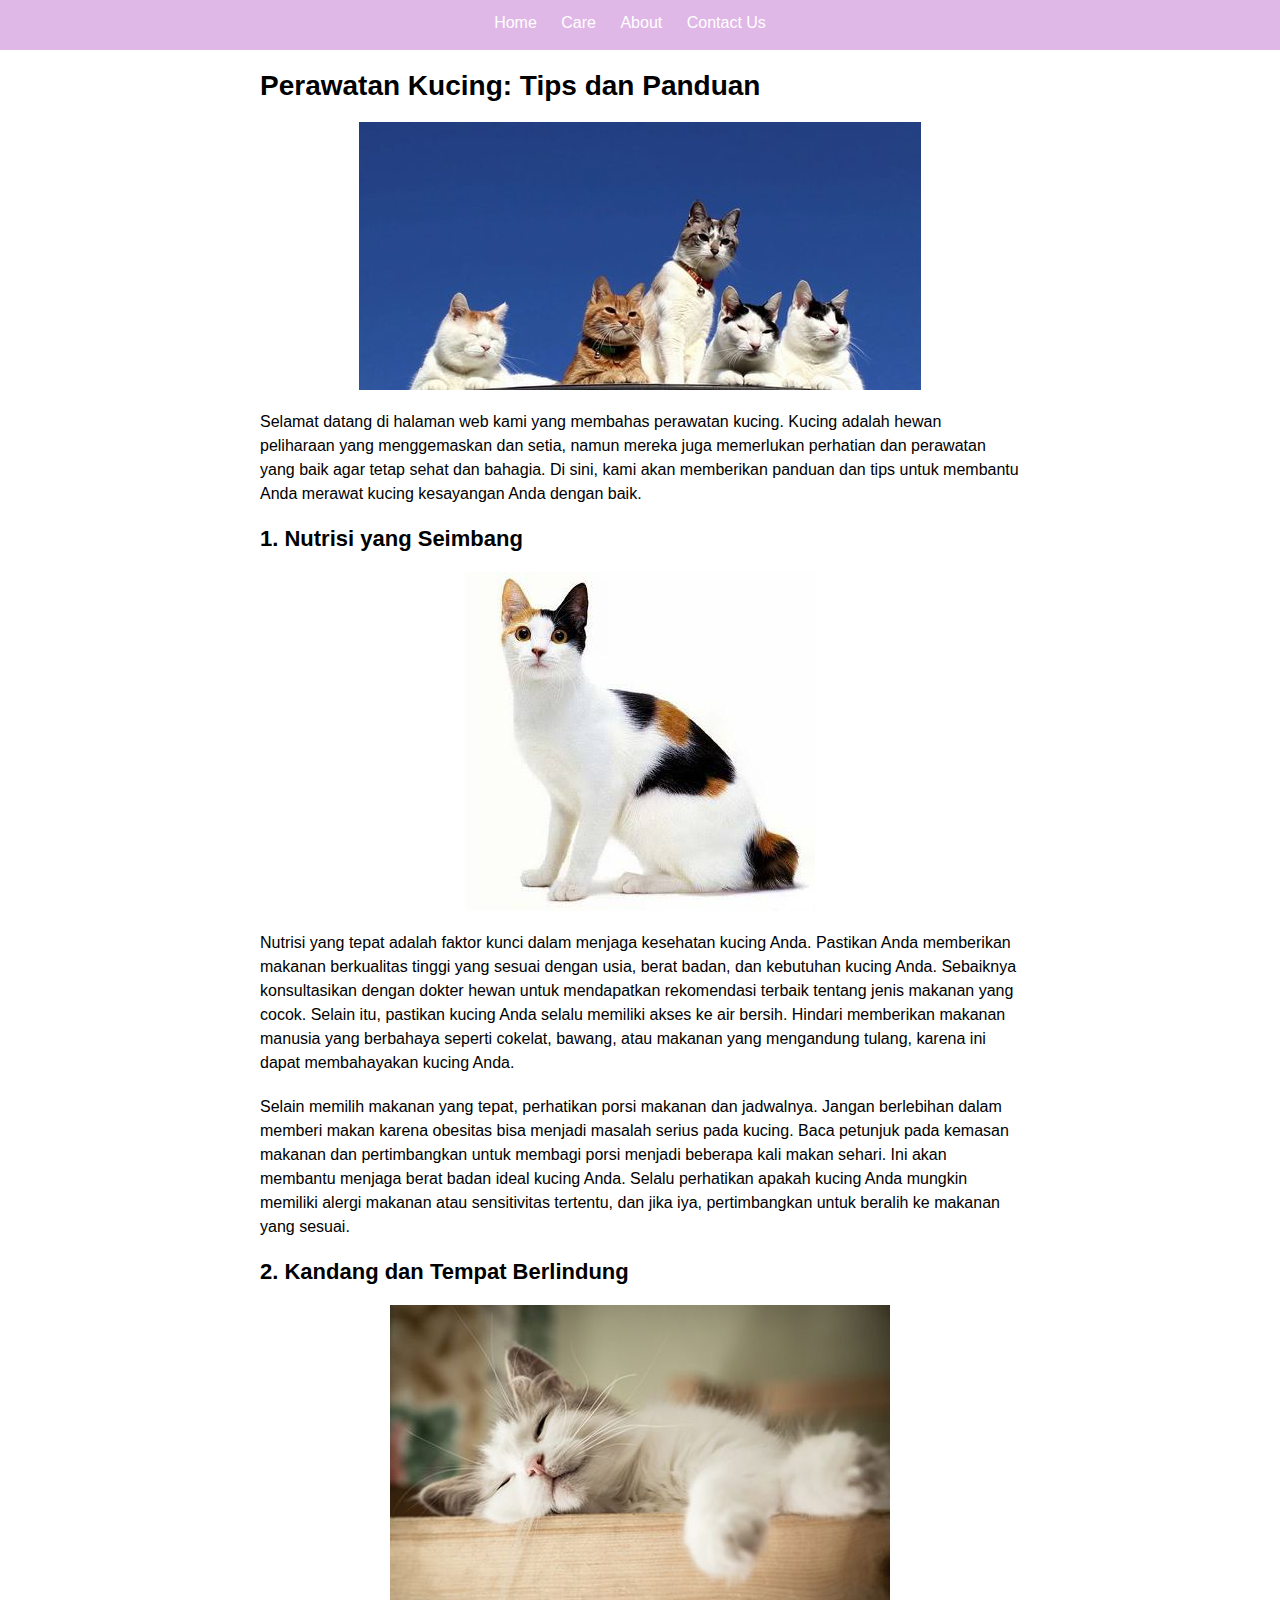
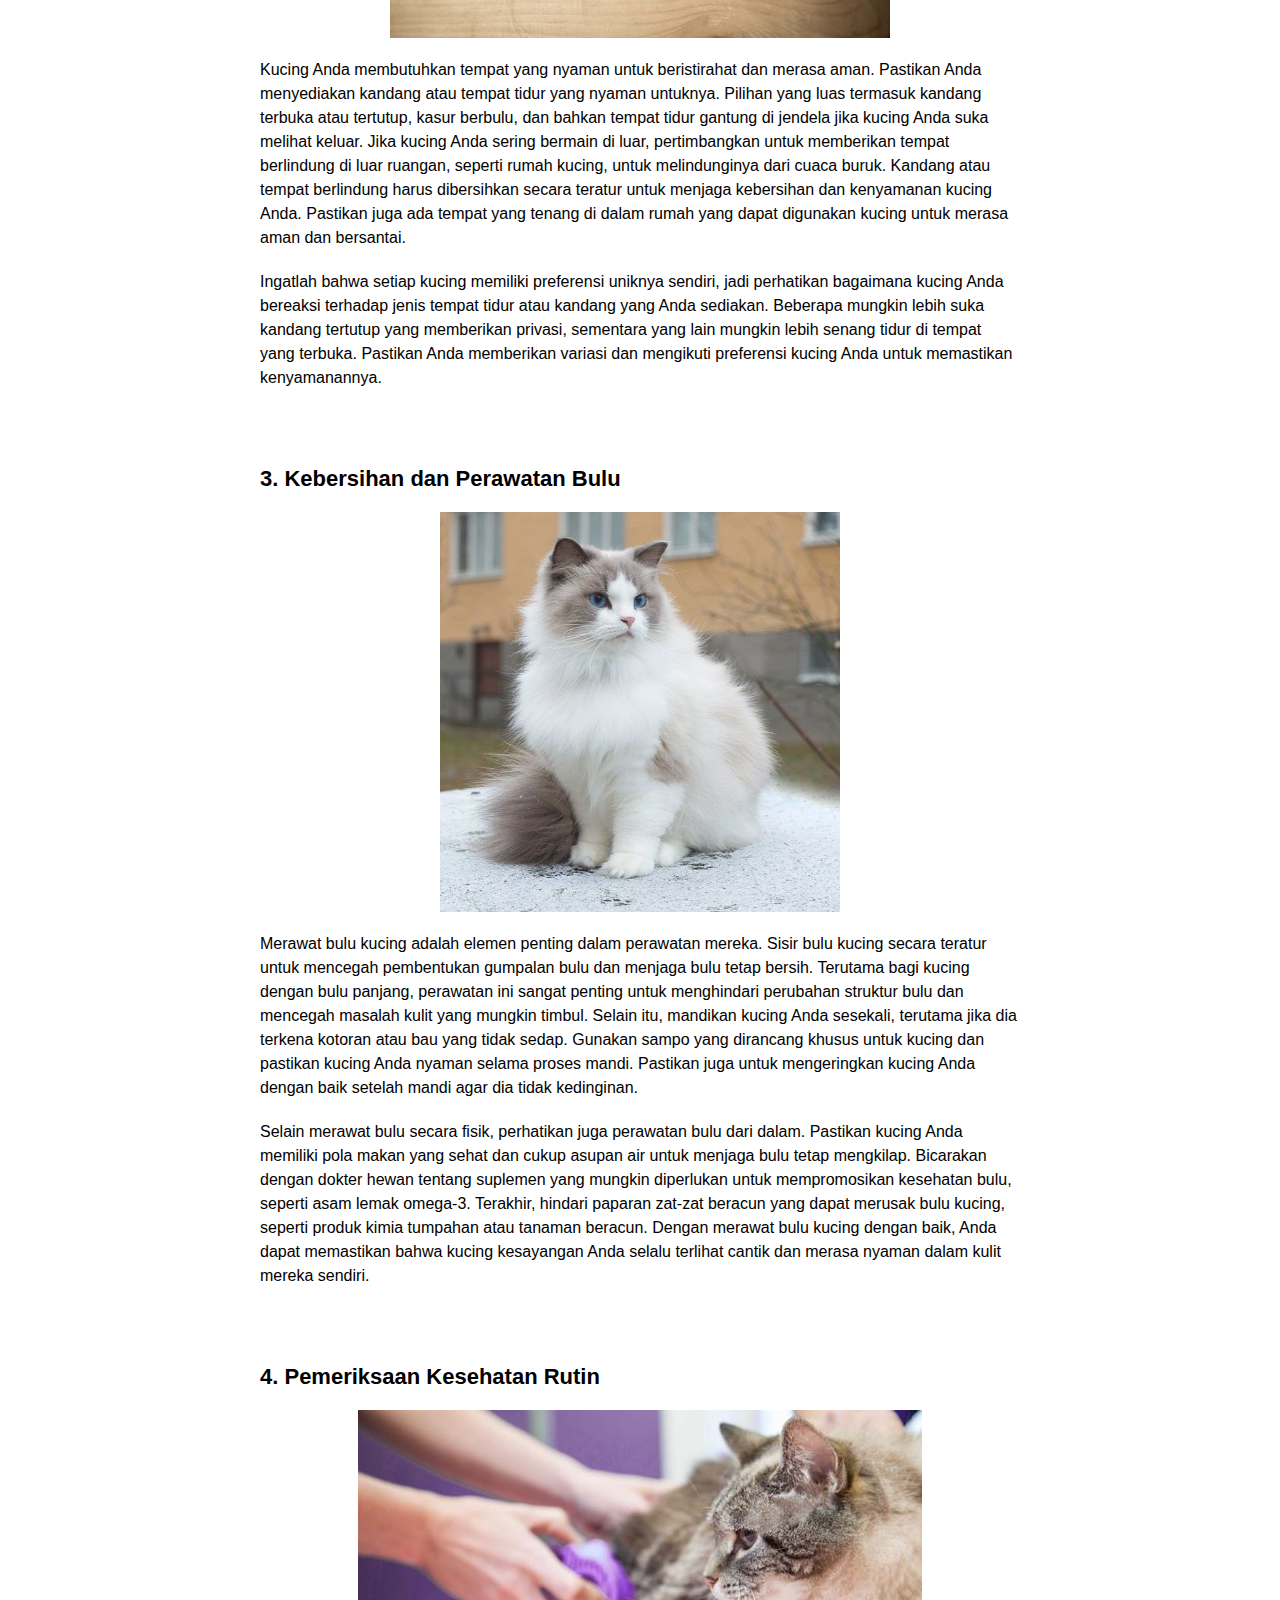
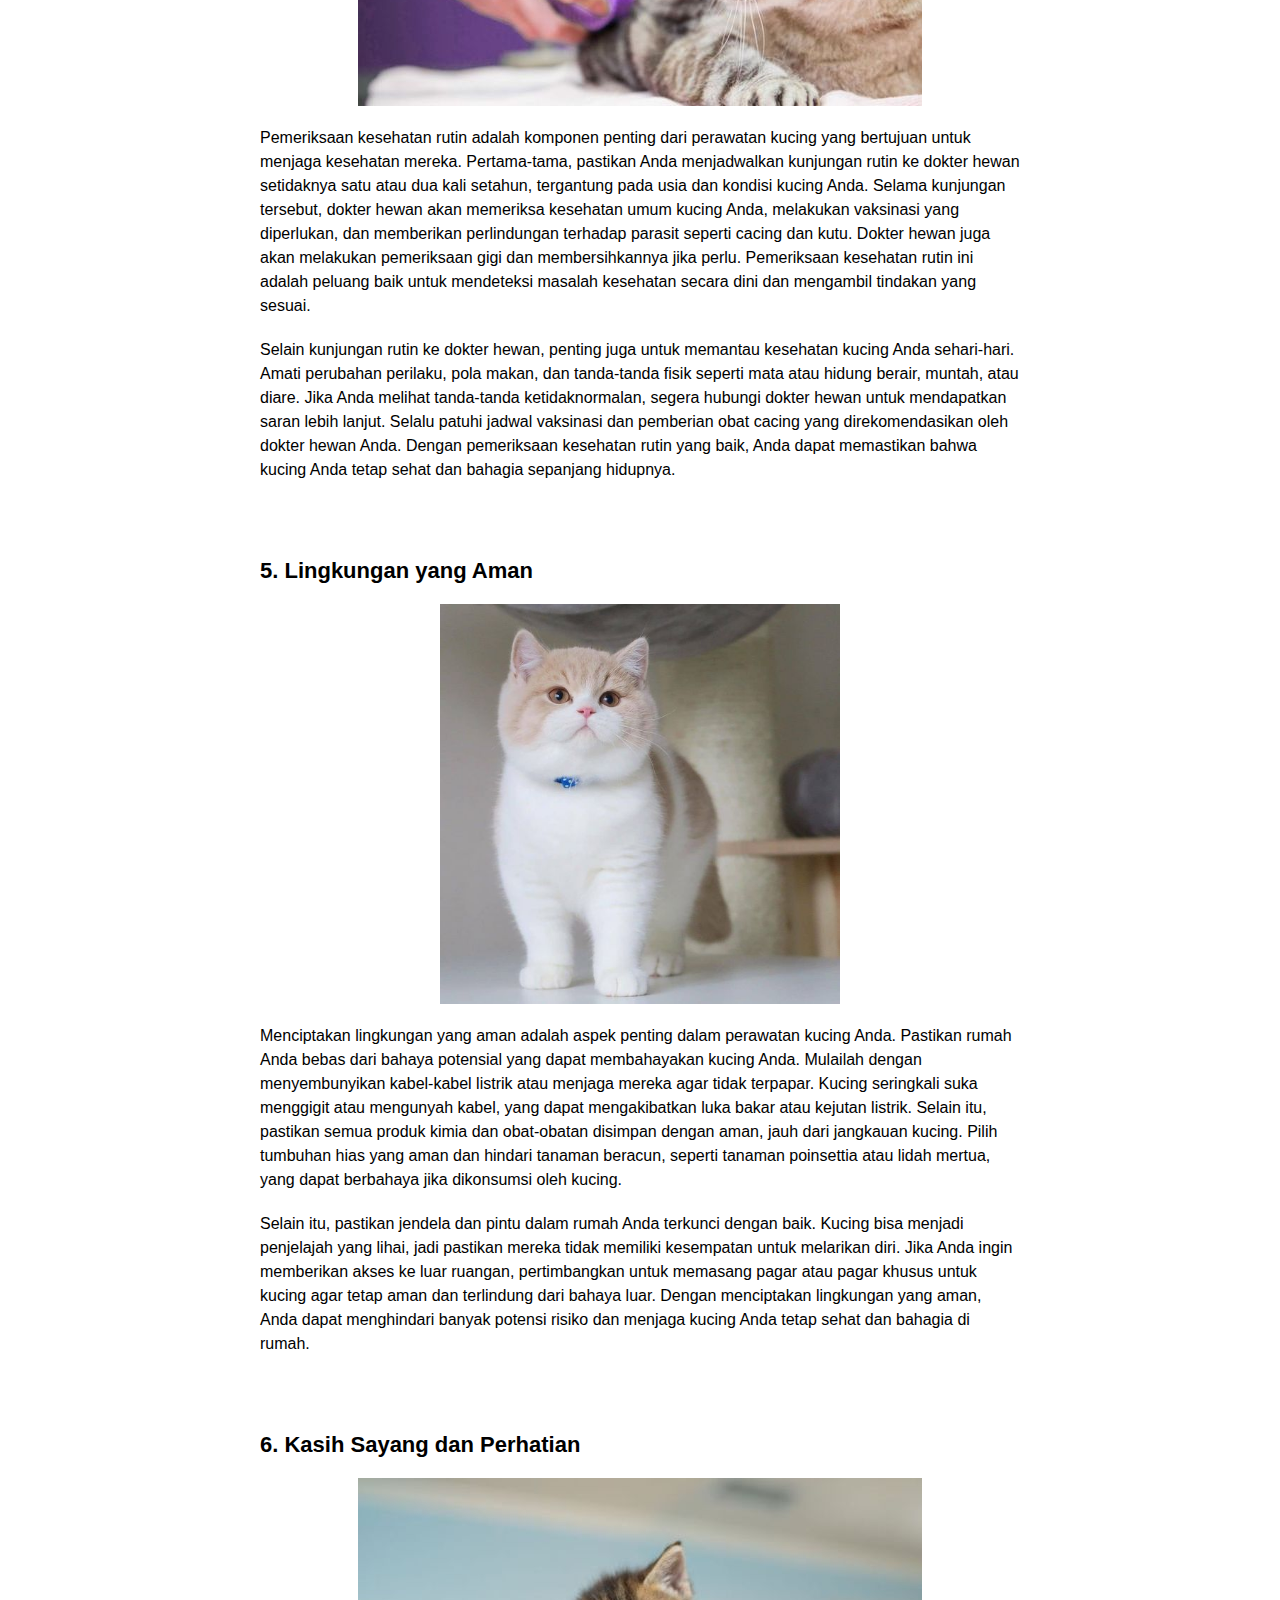
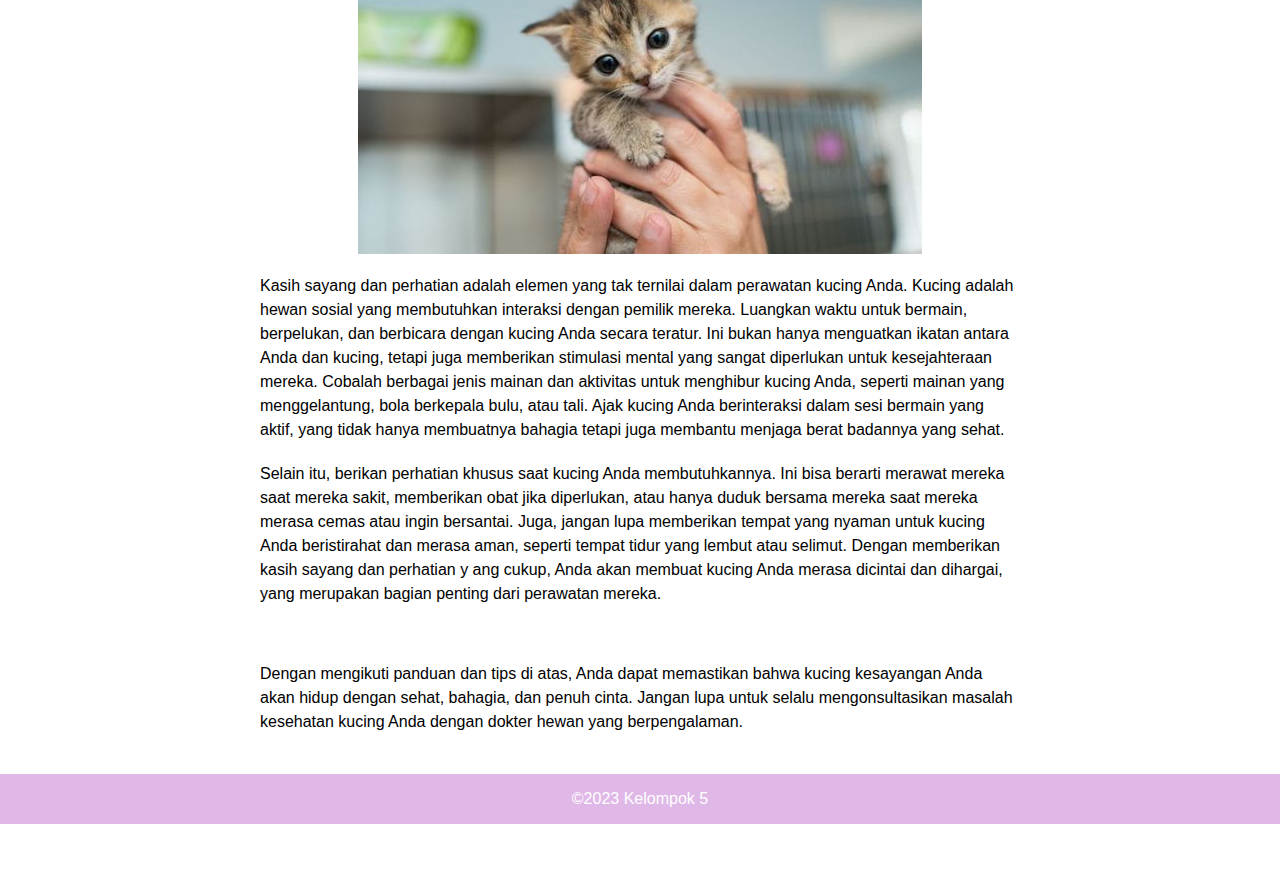
<file: Care.html>
<!DOCTYPE html>
<html>

<Head>
    <title>Website Pawpet kelompok 5</title>
    <link rel="stylesheet" href="Care.css">
</Head>  

<body>
    <div class="nav">
        <ul>
            <li><a href=index.html>Home</a></li>
            <li><a href=Care.html>Care</a></li>
            <li><a href=About.html>About</a></li>
            <li><a href=Contact.html>Contact Us</a></li>
        </ul>
    </div>

    <div class="content">
        <h1>Perawatan Kucing: Tips dan Panduan</h1>
        <img src="Image/kucing.jpg" id="gambar" >
        <p>Selamat datang di halaman web kami yang membahas perawatan kucing. 
            Kucing adalah hewan peliharaan yang menggemaskan dan setia, namun 
            mereka juga memerlukan perhatian dan perawatan yang baik agar tetap 
            sehat dan bahagia. Di sini, kami akan memberikan panduan dan tips 
            untuk membantu Anda merawat kucing kesayangan Anda dengan baik.</p>
        
        <h2>1. Nutrisi yang Seimbang</h2>
        <img src="Image/kucing1.jpg" id="gambar2" >
        <p>Nutrisi yang tepat adalah faktor kunci dalam menjaga kesehatan kucing Anda. 
            Pastikan Anda memberikan makanan berkualitas tinggi yang sesuai dengan usia, 
            berat badan, dan kebutuhan kucing Anda. Sebaiknya konsultasikan dengan dokter 
            hewan untuk mendapatkan rekomendasi terbaik tentang jenis makanan yang cocok. 
            Selain itu, pastikan kucing Anda selalu memiliki akses ke air bersih. Hindari 
            memberikan makanan manusia yang berbahaya seperti cokelat, bawang, atau makanan 
            yang mengandung tulang, karena ini dapat membahayakan kucing Anda.</p>
        <p>Selain memilih makanan yang tepat, perhatikan porsi makanan dan jadwalnya. Jangan 
            berlebihan dalam memberi makan karena obesitas bisa menjadi masalah serius pada 
            kucing. Baca petunjuk pada kemasan makanan dan pertimbangkan untuk membagi porsi 
            menjadi beberapa kali makan sehari. Ini akan membantu menjaga berat badan ideal 
            kucing Anda. Selalu perhatikan apakah kucing Anda mungkin memiliki alergi makanan 
            atau sensitivitas tertentu, dan jika iya, pertimbangkan untuk beralih ke makanan 
            yang sesuai.</p>
        

        <h2>2. Kandang dan Tempat Berlindung</h2>
        <img src="Image/kucing2.jpg" id="gambar3">
        <p>Kucing Anda membutuhkan tempat yang nyaman untuk beristirahat dan merasa aman. 
            Pastikan Anda menyediakan kandang atau tempat tidur yang nyaman untuknya. 
            Pilihan yang luas termasuk kandang terbuka atau tertutup, kasur berbulu, dan bahkan 
            tempat tidur gantung di jendela jika kucing Anda suka melihat keluar. Jika kucing 
            Anda sering bermain di luar, pertimbangkan untuk memberikan tempat berlindung di 
            luar ruangan, seperti rumah kucing, untuk melindunginya dari cuaca buruk. Kandang 
            atau tempat berlindung harus dibersihkan secara teratur untuk menjaga kebersihan 
            dan kenyamanan kucing Anda. Pastikan juga ada tempat yang tenang di dalam rumah 
            yang dapat digunakan kucing untuk merasa aman dan bersantai.</p>
        <p>Ingatlah bahwa setiap kucing memiliki preferensi uniknya sendiri, jadi perhatikan 
            bagaimana kucing Anda bereaksi terhadap jenis tempat tidur atau kandang yang Anda 
            sediakan. Beberapa mungkin lebih suka kandang tertutup yang memberikan privasi, 
            sementara yang lain mungkin lebih senang tidur di tempat yang terbuka. Pastikan 
            Anda memberikan variasi dan mengikuti preferensi kucing Anda untuk memastikan 
            kenyamanannya.</p> 
        <br> <br>
        <h2>3. Kebersihan dan Perawatan Bulu</h2>
        <img src="Image/kucing3.jpg" id="gambar4" width=400px >
        <p>Merawat bulu kucing adalah elemen penting dalam perawatan mereka. Sisir bulu 
            kucing secara teratur untuk mencegah pembentukan gumpalan bulu dan menjaga 
            bulu tetap bersih. Terutama bagi kucing dengan bulu panjang, perawatan ini 
            sangat penting untuk menghindari perubahan struktur bulu dan mencegah masalah 
            kulit yang mungkin timbul. Selain itu, mandikan kucing Anda sesekali, terutama 
            jika dia terkena kotoran atau bau yang tidak sedap. Gunakan sampo yang dirancang 
            khusus untuk kucing dan pastikan kucing Anda nyaman selama proses mandi. Pastikan 
            juga untuk mengeringkan kucing Anda dengan baik setelah mandi agar dia tidak kedinginan.</p>
        <p>Selain merawat bulu secara fisik, perhatikan juga perawatan bulu dari dalam. 
            Pastikan kucing Anda memiliki pola makan yang sehat dan cukup asupan air untuk 
            menjaga bulu tetap mengkilap. Bicarakan dengan dokter hewan tentang suplemen yang 
            mungkin diperlukan untuk mempromosikan kesehatan bulu, seperti asam lemak omega-3. 
            Terakhir, hindari paparan zat-zat beracun yang dapat merusak bulu kucing, seperti 
            produk kimia tumpahan atau tanaman beracun. Dengan merawat bulu kucing dengan baik, 
            Anda dapat memastikan bahwa kucing kesayangan Anda selalu terlihat cantik dan merasa 
            nyaman dalam kulit mereka sendiri.</p>
        <br> <br>

        <h2>4. Pemeriksaan Kesehatan Rutin</h2>
        <img src="Image/kucing4.jpg" id="gambar5">
        <p>Pemeriksaan kesehatan rutin adalah komponen penting dari perawatan kucing yang bertujuan 
            untuk menjaga kesehatan mereka. Pertama-tama, pastikan Anda menjadwalkan kunjungan rutin 
            ke dokter hewan setidaknya satu atau dua kali setahun, tergantung pada usia dan kondisi 
            kucing Anda. Selama kunjungan tersebut, dokter hewan akan memeriksa kesehatan umum kucing 
            Anda, melakukan vaksinasi yang diperlukan, dan memberikan perlindungan terhadap parasit 
            seperti cacing dan kutu. Dokter hewan juga akan melakukan pemeriksaan gigi dan membersihkannya 
            jika perlu. Pemeriksaan kesehatan rutin ini adalah peluang baik untuk mendeteksi masalah 
            kesehatan secara dini dan mengambil tindakan yang sesuai.</p>
        <p>Selain kunjungan rutin ke dokter hewan, penting juga untuk memantau kesehatan kucing Anda 
            sehari-hari. Amati perubahan perilaku, pola makan, dan tanda-tanda fisik seperti mata atau 
            hidung berair, muntah, atau diare. Jika Anda melihat tanda-tanda ketidaknormalan, segera 
            hubungi dokter hewan untuk mendapatkan saran lebih lanjut. Selalu patuhi jadwal vaksinasi 
            dan pemberian obat cacing yang direkomendasikan oleh dokter hewan Anda. Dengan pemeriksaan 
            kesehatan rutin yang baik, Anda dapat memastikan bahwa kucing Anda tetap sehat dan bahagia 
            sepanjang hidupnya.</p>
        <br> <br>

        <h2>5. Lingkungan yang Aman</h2>
        <img src="Image/kucing5.jpg" id="gambar6" width=400px>
        <p>Menciptakan lingkungan yang aman adalah aspek penting dalam perawatan kucing Anda. Pastikan 
            rumah Anda bebas dari bahaya potensial yang dapat membahayakan kucing Anda. Mulailah dengan 
            menyembunyikan kabel-kabel listrik atau menjaga mereka agar tidak terpapar. Kucing seringkali 
            suka menggigit atau mengunyah kabel, yang dapat mengakibatkan luka bakar atau kejutan listrik. 
            Selain itu, pastikan semua produk kimia dan obat-obatan disimpan dengan aman, jauh dari jangkauan 
            kucing. Pilih tumbuhan hias yang aman dan hindari tanaman beracun, seperti tanaman poinsettia 
            atau lidah mertua, yang dapat berbahaya jika dikonsumsi oleh kucing.</p>
        <p>Selain itu, pastikan jendela dan pintu dalam rumah Anda terkunci dengan baik. Kucing bisa menjadi 
            penjelajah yang lihai, jadi pastikan mereka tidak memiliki kesempatan untuk melarikan diri. Jika 
            Anda ingin memberikan akses ke luar ruangan, pertimbangkan untuk memasang pagar atau pagar khusus 
            untuk kucing agar tetap aman dan terlindung dari bahaya luar. Dengan menciptakan lingkungan yang 
            aman, Anda dapat menghindari banyak potensi risiko dan menjaga kucing Anda tetap sehat dan bahagia 
            di rumah.</p>
        <br> <br>

        <h2>6. Kasih Sayang dan Perhatian</h2>
        <img src="Image/kucing6.jpg" id="gambar7">
        <p>Kasih sayang dan perhatian adalah elemen yang tak ternilai dalam perawatan kucing Anda. Kucing 
            adalah hewan sosial yang membutuhkan interaksi dengan pemilik mereka. Luangkan waktu untuk bermain, 
            berpelukan, dan berbicara dengan kucing Anda secara teratur. Ini bukan hanya menguatkan ikatan antara 
            Anda dan kucing, tetapi juga memberikan stimulasi mental yang sangat diperlukan untuk kesejahteraan
            mereka. Cobalah berbagai jenis mainan dan aktivitas untuk menghibur kucing Anda, seperti mainan yang 
            menggelantung, bola berkepala bulu, atau tali. Ajak kucing Anda berinteraksi dalam sesi bermain yang 
            aktif, yang tidak hanya membuatnya bahagia tetapi juga membantu menjaga berat badannya yang sehat.</p>
        <p>Selain itu, berikan perhatian khusus saat kucing Anda membutuhkannya. Ini bisa berarti merawat mereka 
            saat mereka sakit, memberikan obat jika diperlukan, atau hanya duduk bersama mereka saat mereka merasa 
            cemas atau ingin bersantai. Juga, jangan lupa memberikan tempat yang nyaman untuk kucing Anda beristirahat 
            dan merasa aman, seperti tempat tidur yang lembut atau selimut. Dengan memberikan kasih sayang dan perhatian y
            ang cukup, Anda akan membuat kucing Anda merasa dicintai dan dihargai, yang merupakan bagian penting 
            dari perawatan mereka.</p>
        <br> <br>
        <p>Dengan mengikuti panduan dan tips di atas, Anda dapat memastikan bahwa kucing 
            kesayangan Anda akan hidup dengan sehat, bahagia, dan penuh cinta. Jangan lupa 
            untuk selalu mengonsultasikan masalah kesehatan kucing Anda dengan dokter hewan 
            yang berpengalaman.</p>
    </div>
</body>
<footer>
    <p>©2023 Kelompok 5</p>
</footer>

<script src="Care.js"></script>
</html>
</file>
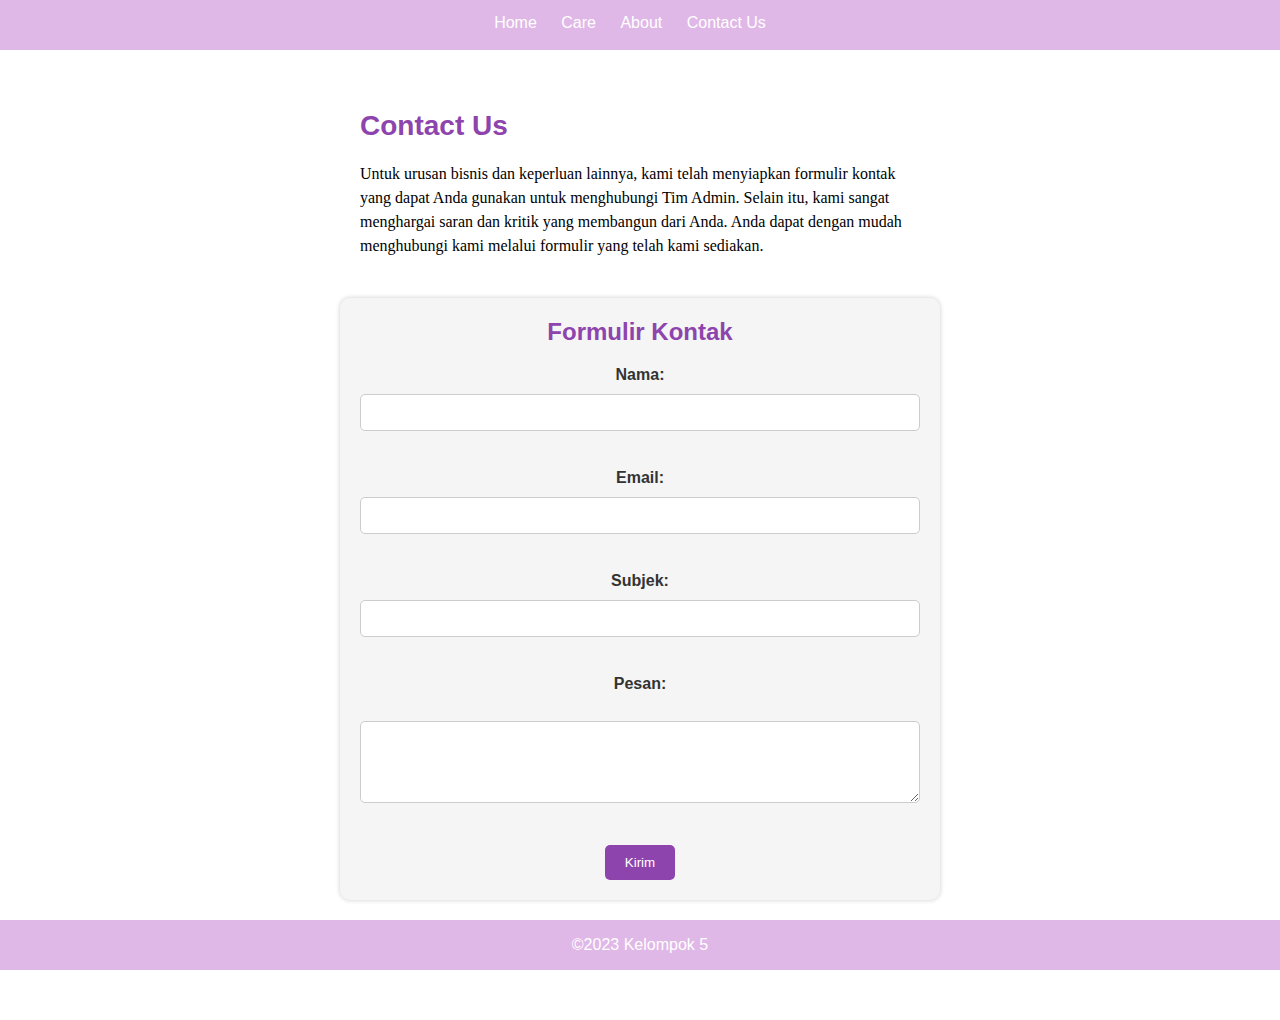
<file: Contact.html>
<!DOCTYPE html>
<html>

<head>
    <title>Website Pawpet kelompok 5</title>
    <link rel="stylesheet" href="Contact.css">
</head>

<body>
    <div class="nav">
        <ul>
            <li><a href="index.html">Home</a></li>
            <li><a href="Care.html">Care</a></li>
            <li><a href="About.html">About</a></li>
            <li><a href="Contact.html">Contact Us</a></li>
        </ul>
    </div>

    <div class="contact-container">
        <div class="left-column">
            <h1>Contact Us</h1>
            <p>Untuk urusan bisnis dan keperluan lainnya, kami telah menyiapkan formulir kontak yang dapat Anda 
                gunakan untuk menghubungi Tim Admin. Selain itu, kami sangat menghargai saran dan kritik yang 
                membangun dari Anda. Anda dapat dengan mudah menghubungi kami melalui formulir yang telah kami sediakan.</p>
            
        </div>
        <div class="right-column">
            <h2>Formulir Kontak</h2>
            <form action="Thanks.html" method="POST">
                <label for="nama">Nama:</label>
                <input type="text" id="nama" name="nama" required><br><br>

                <label for="email">Email:</label>
                <input type="email" id="email" name="email" required><br><br>

                <label for="subject">Subjek:</label>
                <input type="text" id="subject" name="subject" required><br><br>

                <label for="pesan">Pesan:</label><br>
                <textarea id="pesan" name="pesan" rows="4" cols="50" required></textarea><br><br>

                <input type="submit" value="Kirim">
            </form>
        </div>
    </div>
</body>
<footer>
    <p>©2023 Kelompok 5</p>
</footer>
</html>
</file>
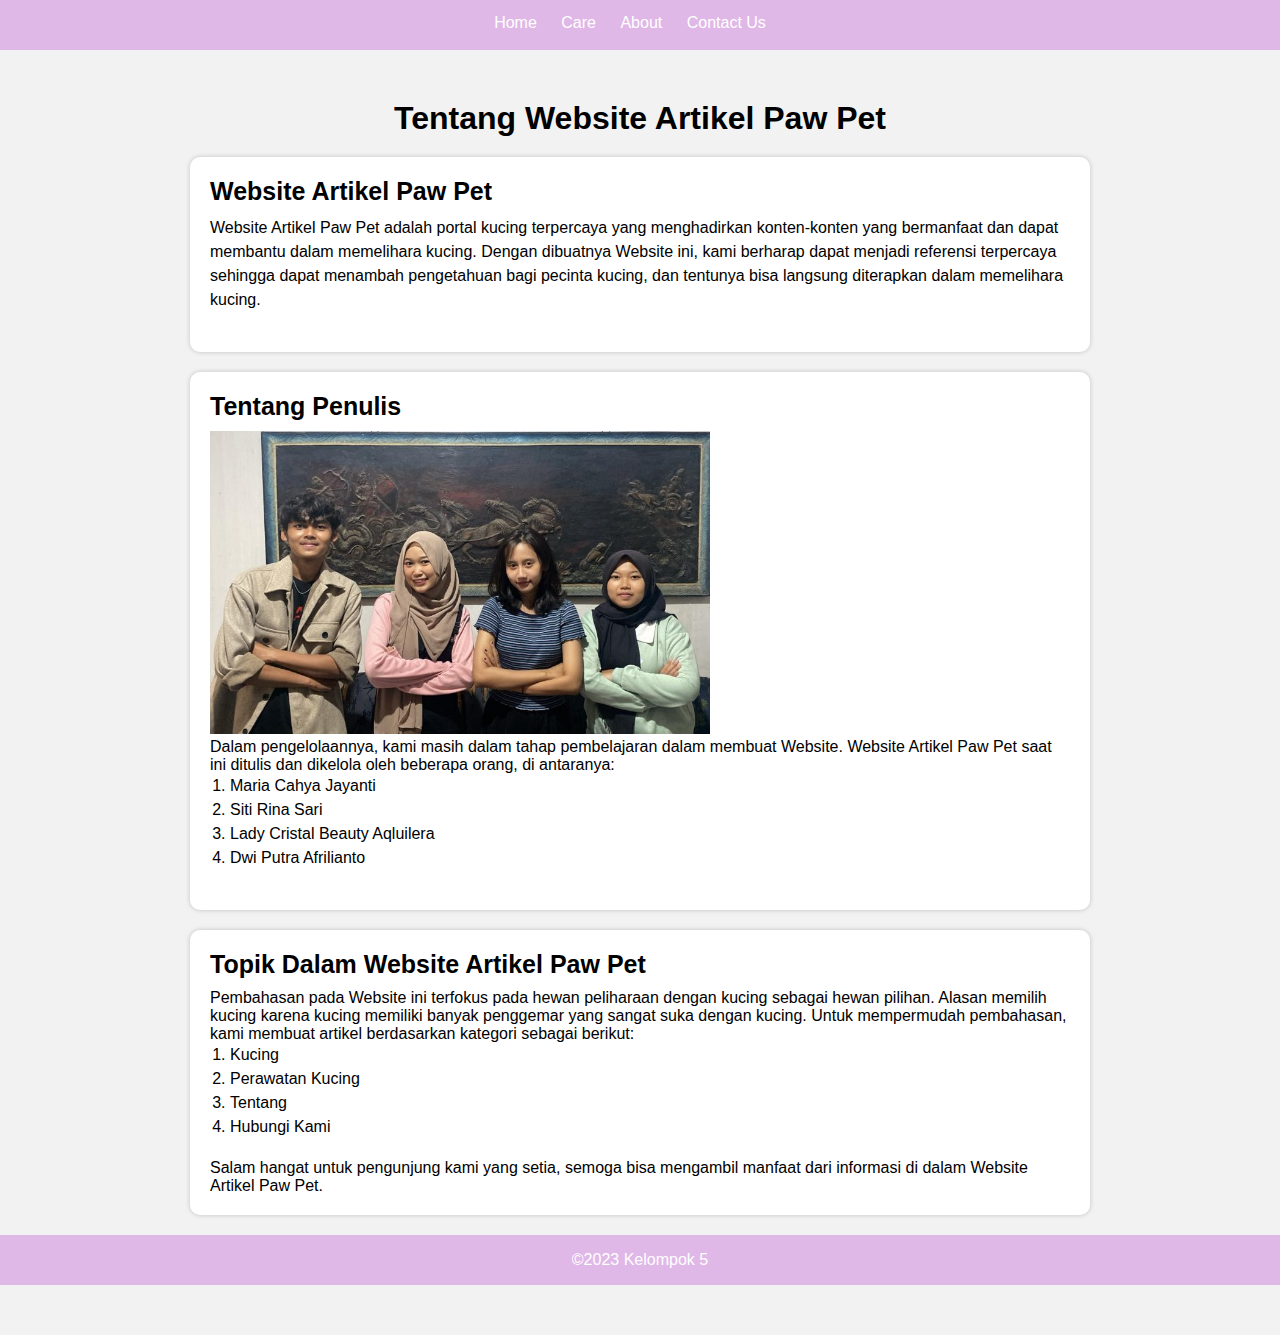
<file: Website Pawpet/About.html>
<!DOCTYPE html>
<html>

<Head>
    <title>Website Pawpet kelompok 5</title>
    <link rel="stylesheet" href="About.css">
</Head>  

<body>
    <div class="nav">
        <ul>
            <li><a href=index.html>Home</a></li>
            <li><a href=Care.html>Care</a></li>
            <li><a href=About.html>About</a></li>
            <li><a href=Contact.html>Contact Us</a></li>
        </ul>
    </div>

    <header>
        <h1>Tentang Website Artikel Paw Pet</h1>
    </header>
    <section id="website-description">
        <h2>Website Artikel Paw Pet</h2>
        <p>Website Artikel Paw Pet adalah portal kucing terpercaya yang menghadirkan 
            konten-konten yang bermanfaat dan dapat membantu dalam memelihara kucing. 
            Dengan dibuatnya Website ini, kami berharap dapat menjadi referensi terpercaya 
            sehingga dapat menambah pengetahuan bagi pecinta kucing, dan tentunya bisa 
            langsung diterapkan dalam memelihara kucing.</p>

    </section>
    <section id="about-authors">
        <h2>Tentang Penulis</h2>
        <img src="Kel5.jpg" style="width: 500px;">
        <p>Dalam pengelolaannya, kami masih dalam tahap pembelajaran dalam membuat Website. 
            Website Artikel Paw Pet saat ini ditulis dan dikelola oleh beberapa orang, di 
            antaranya:</p>
        <ol>
            <li>Maria Cahya Jayanti</li>
            <li>Siti Rina Sari</li>
            <li>Lady Cristal Beauty Aqluilera</li>
            <li>Dwi Putra Afrilianto</li>
        </ol>
    </section>
    <section id="website-topics" width=400px>
        <h2>Topik Dalam Website Artikel Paw Pet</h2>
        <p>Pembahasan pada Website ini terfokus pada hewan peliharaan dengan kucing sebagai 
            hewan pilihan. Alasan memilih kucing karena kucing memiliki banyak penggemar yang 
            sangat suka dengan kucing. Untuk mempermudah pembahasan, kami membuat artikel 
            berdasarkan kategori sebagai berikut:</p>
        <ol>
            <li>Kucing</li>
            <li>Perawatan Kucing</li>
            <li>Tentang</li>
            <li>Hubungi Kami</li>
        </ol>
        <p>Salam hangat untuk pengunjung kami yang setia, semoga bisa mengambil manfaat dari 
            informasi di dalam Website Artikel Paw Pet.</p>
    </section>

</body>
<footer>
    <p>©2023 Kelompok 5</p>
</footer>
</html>
</file>
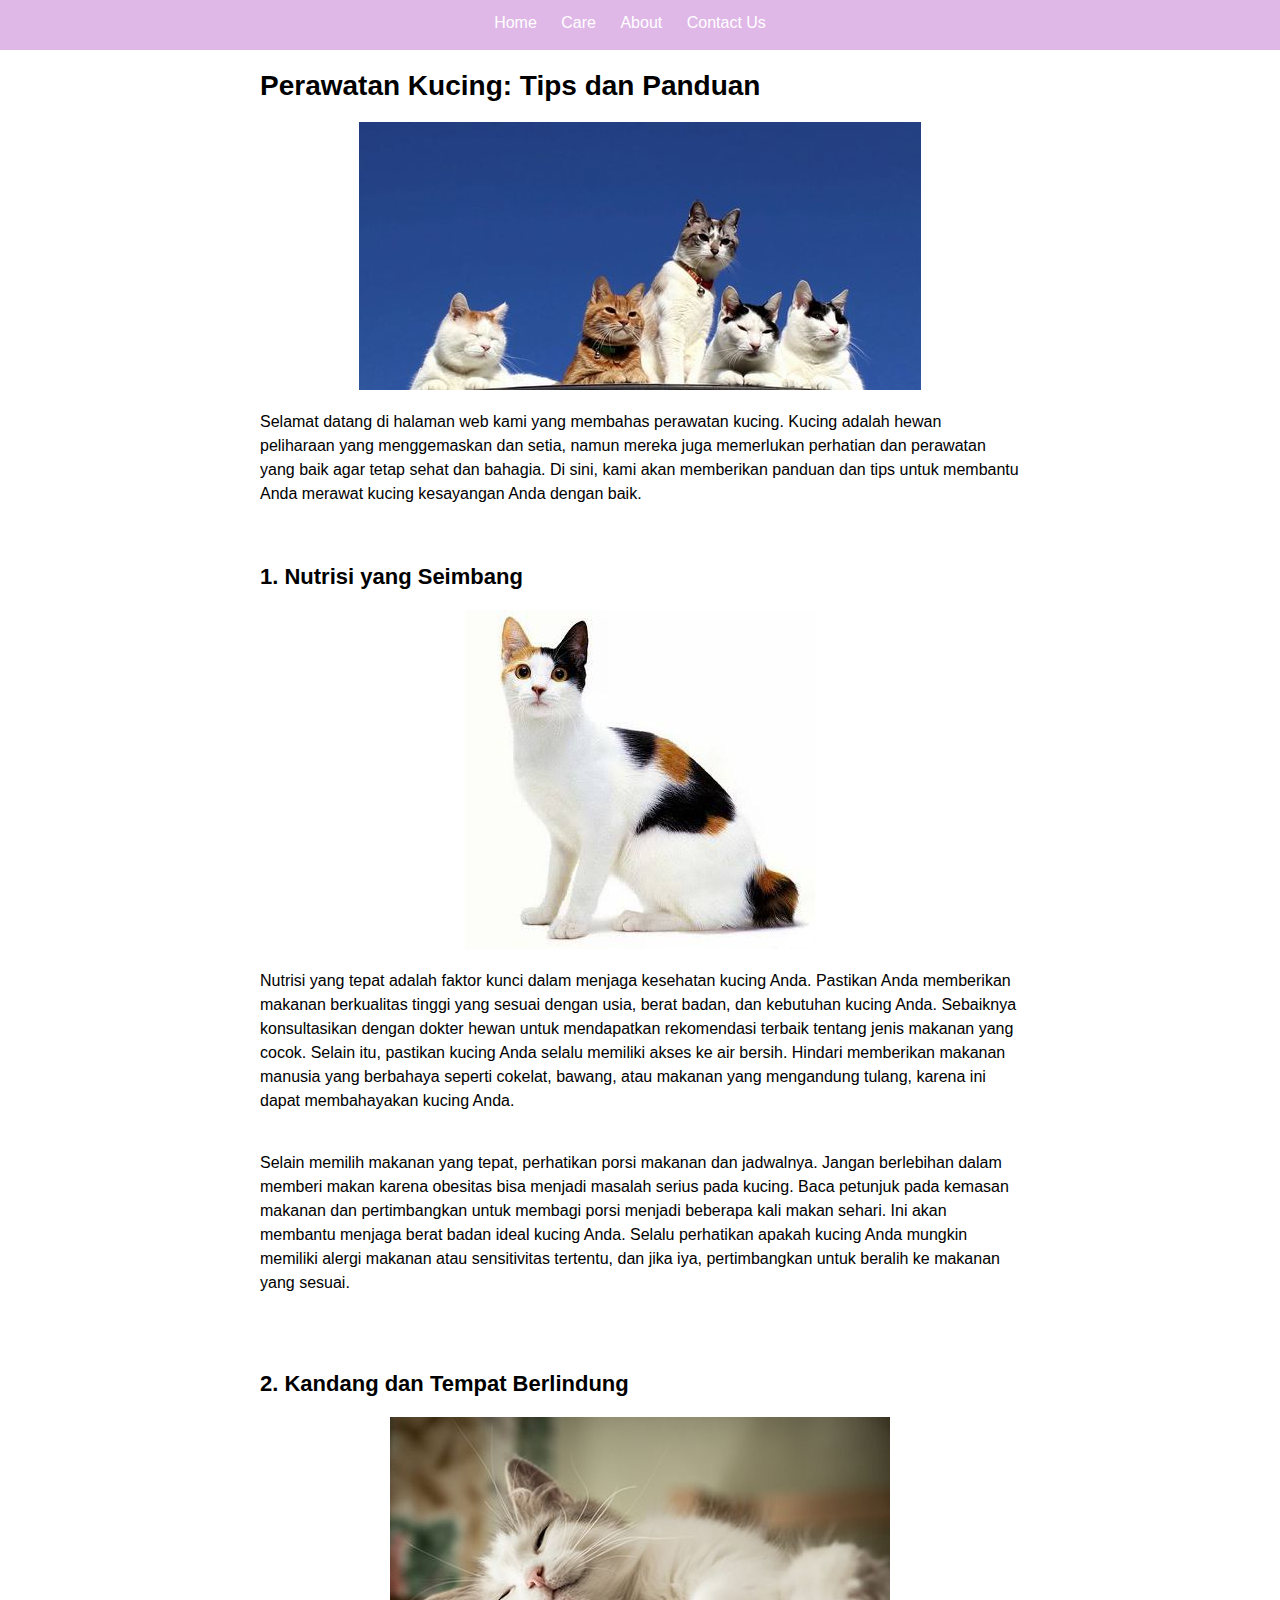
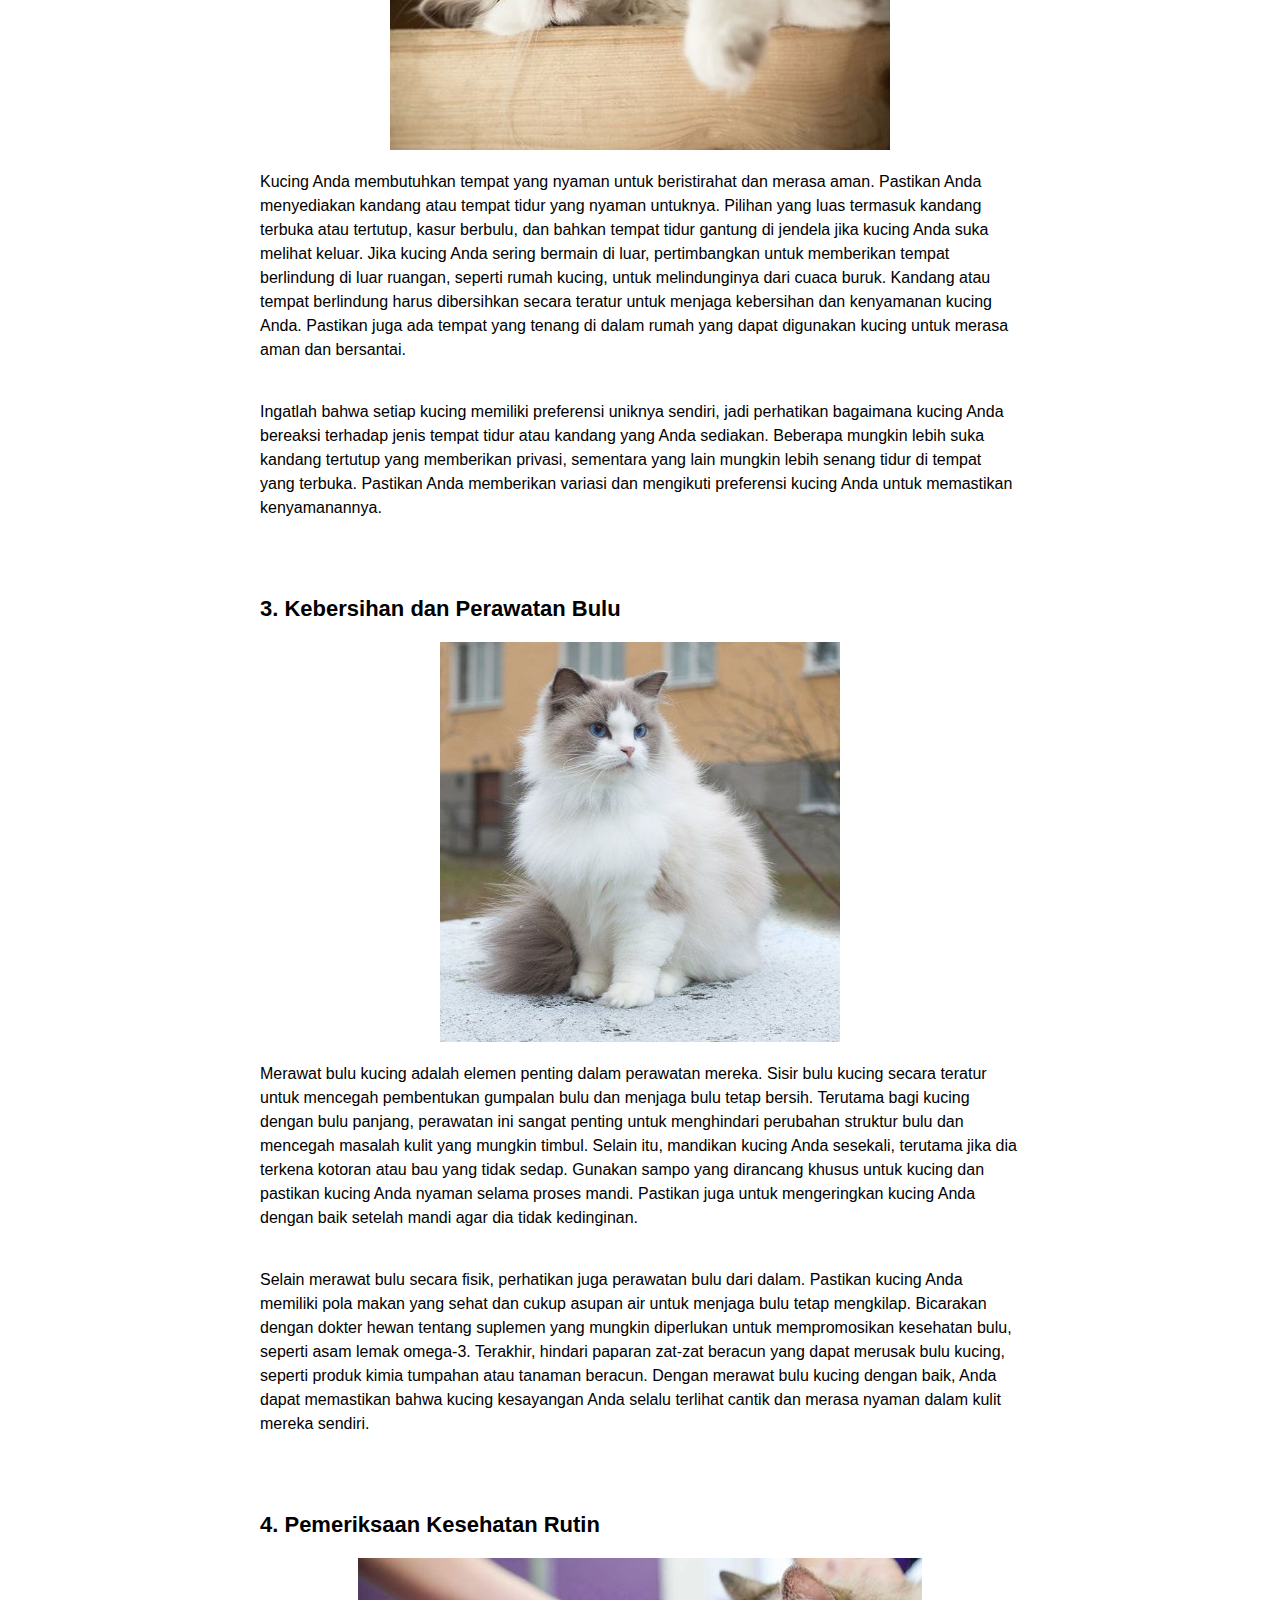
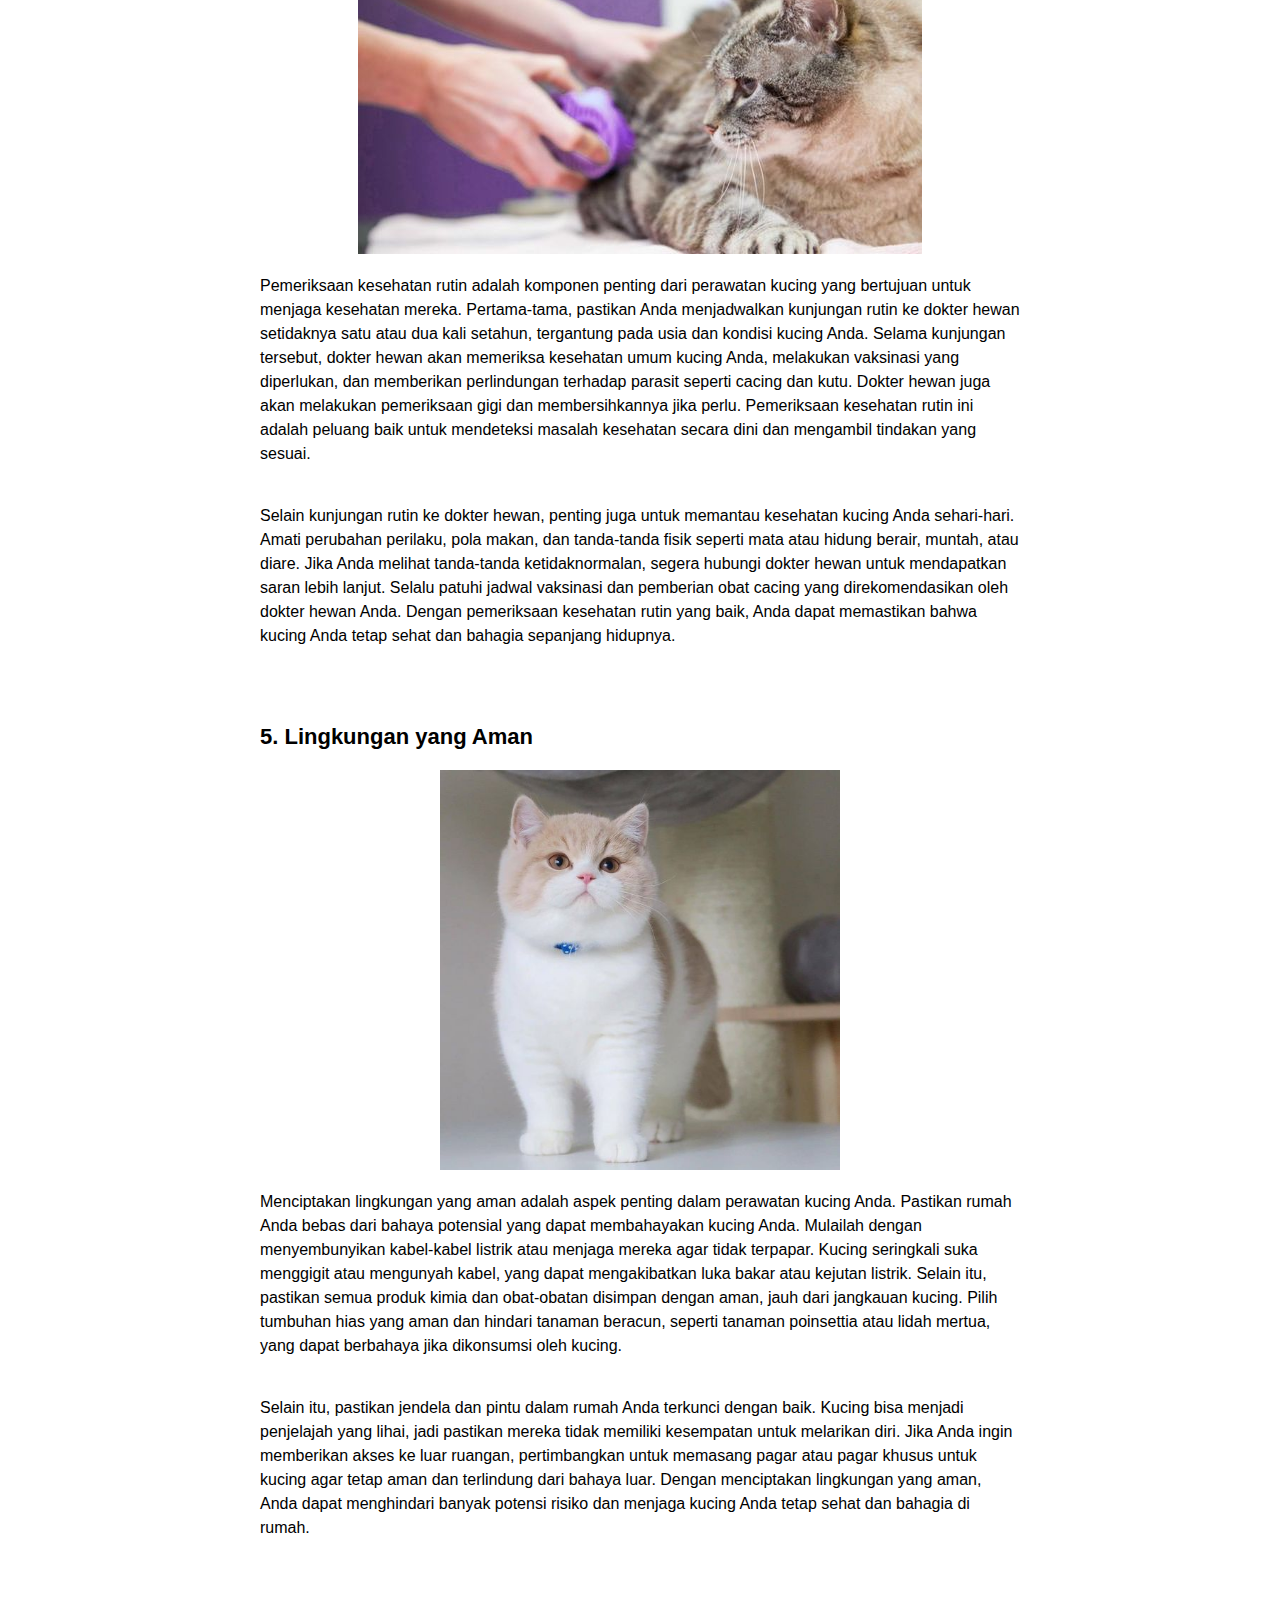
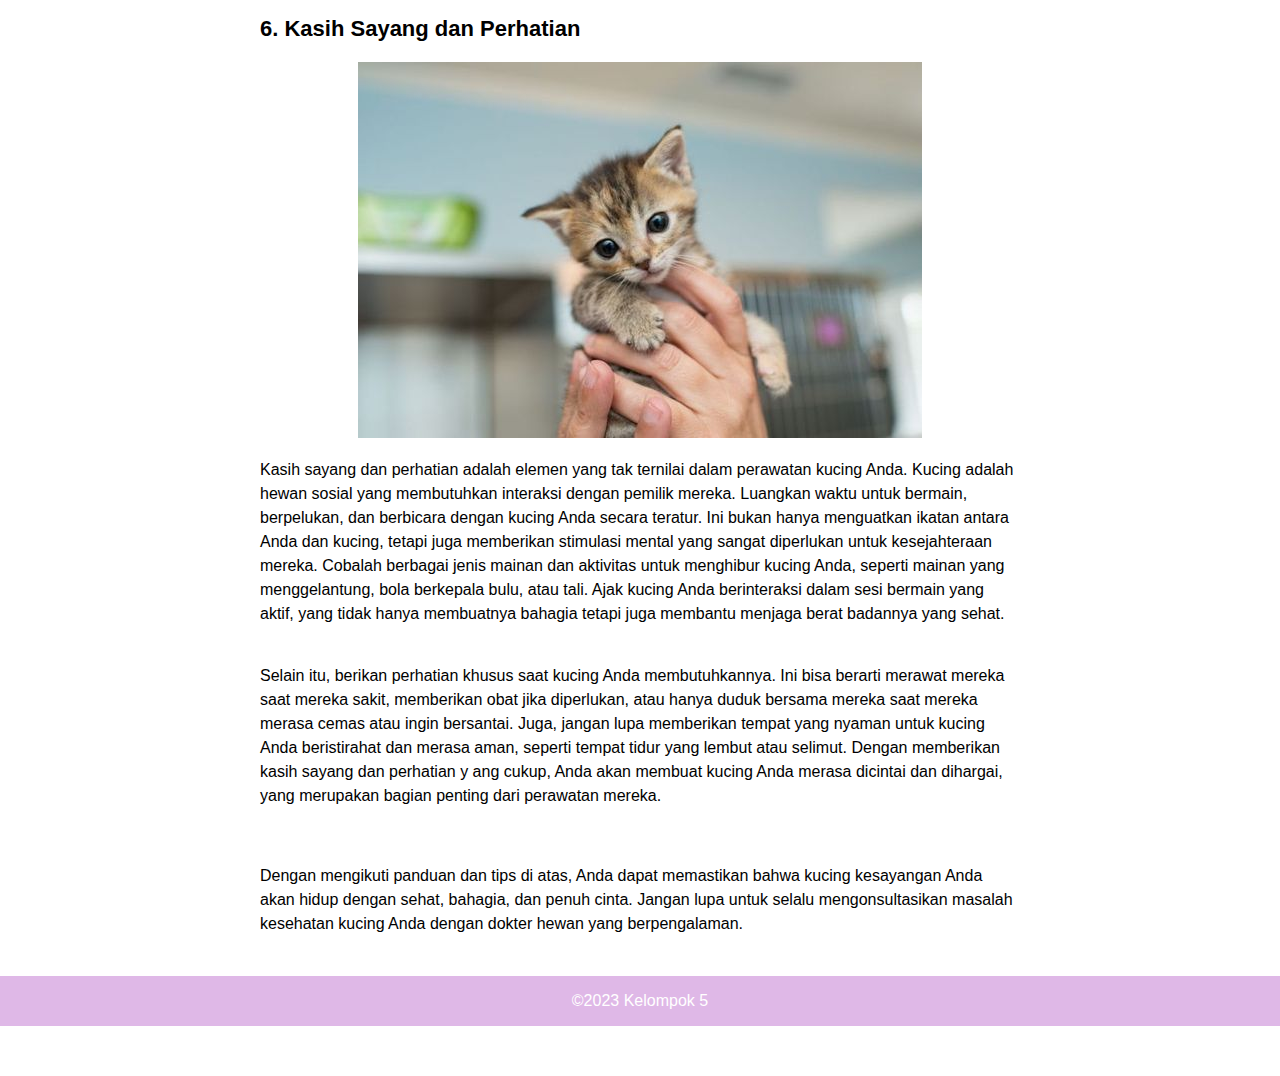
<file: Website Pawpet/Care.html>
<!DOCTYPE html>
<html>

<Head>
    <title>Website Pawpet kelompok 5</title>
    <link rel="stylesheet" href="Care.css">
</Head>  

<body>
    <div class="nav">
        <ul>
            <li><a href=index.html>Home</a></li>
            <li><a href=Care.html>Care</a></li>
            <li><a href=About.html>About</a></li>
            <li><a href=Contact.html>Contact Us</a></li>
        </ul>
    </div>

    <div class="content">
        <h1>Perawatan Kucing: Tips dan Panduan</h1>
        <img src="kucing.jpg" >
        <p>Selamat datang di halaman web kami yang membahas perawatan kucing. 
            Kucing adalah hewan peliharaan yang menggemaskan dan setia, namun 
            mereka juga memerlukan perhatian dan perawatan yang baik agar tetap 
            sehat dan bahagia. Di sini, kami akan memberikan panduan dan tips 
            untuk membantu Anda merawat kucing kesayangan Anda dengan baik.</p>
        <br>
        <h2>1. Nutrisi yang Seimbang</h2>
        <img src="kucing1.jpg" >
        <p>Nutrisi yang tepat adalah faktor kunci dalam menjaga kesehatan kucing Anda. 
            Pastikan Anda memberikan makanan berkualitas tinggi yang sesuai dengan usia, 
            berat badan, dan kebutuhan kucing Anda. Sebaiknya konsultasikan dengan dokter 
            hewan untuk mendapatkan rekomendasi terbaik tentang jenis makanan yang cocok. 
            Selain itu, pastikan kucing Anda selalu memiliki akses ke air bersih. Hindari 
            memberikan makanan manusia yang berbahaya seperti cokelat, bawang, atau makanan 
            yang mengandung tulang, karena ini dapat membahayakan kucing Anda.</p>
        <br>
        <p>Selain memilih makanan yang tepat, perhatikan porsi makanan dan jadwalnya. Jangan 
            berlebihan dalam memberi makan karena obesitas bisa menjadi masalah serius pada 
            kucing. Baca petunjuk pada kemasan makanan dan pertimbangkan untuk membagi porsi 
            menjadi beberapa kali makan sehari. Ini akan membantu menjaga berat badan ideal 
            kucing Anda. Selalu perhatikan apakah kucing Anda mungkin memiliki alergi makanan 
            atau sensitivitas tertentu, dan jika iya, pertimbangkan untuk beralih ke makanan 
            yang sesuai.</p>
        <br> <br>

        <h2>2. Kandang dan Tempat Berlindung</h2>
        <img src="kucing2.jpg" >
        <p>Kucing Anda membutuhkan tempat yang nyaman untuk beristirahat dan merasa aman. 
            Pastikan Anda menyediakan kandang atau tempat tidur yang nyaman untuknya. 
            Pilihan yang luas termasuk kandang terbuka atau tertutup, kasur berbulu, dan bahkan 
            tempat tidur gantung di jendela jika kucing Anda suka melihat keluar. Jika kucing 
            Anda sering bermain di luar, pertimbangkan untuk memberikan tempat berlindung di 
            luar ruangan, seperti rumah kucing, untuk melindunginya dari cuaca buruk. Kandang 
            atau tempat berlindung harus dibersihkan secara teratur untuk menjaga kebersihan 
            dan kenyamanan kucing Anda. Pastikan juga ada tempat yang tenang di dalam rumah 
            yang dapat digunakan kucing untuk merasa aman dan bersantai.</p>
        <br>
        <p>Ingatlah bahwa setiap kucing memiliki preferensi uniknya sendiri, jadi perhatikan 
            bagaimana kucing Anda bereaksi terhadap jenis tempat tidur atau kandang yang Anda 
            sediakan. Beberapa mungkin lebih suka kandang tertutup yang memberikan privasi, 
            sementara yang lain mungkin lebih senang tidur di tempat yang terbuka. Pastikan 
            Anda memberikan variasi dan mengikuti preferensi kucing Anda untuk memastikan 
            kenyamanannya.</p> 
        <br> <br>
        <h2>3. Kebersihan dan Perawatan Bulu</h2>
        <img src="kucing3.jpg" width=400px >
        <p>Merawat bulu kucing adalah elemen penting dalam perawatan mereka. Sisir bulu 
            kucing secara teratur untuk mencegah pembentukan gumpalan bulu dan menjaga 
            bulu tetap bersih. Terutama bagi kucing dengan bulu panjang, perawatan ini 
            sangat penting untuk menghindari perubahan struktur bulu dan mencegah masalah 
            kulit yang mungkin timbul. Selain itu, mandikan kucing Anda sesekali, terutama 
            jika dia terkena kotoran atau bau yang tidak sedap. Gunakan sampo yang dirancang 
            khusus untuk kucing dan pastikan kucing Anda nyaman selama proses mandi. Pastikan 
            juga untuk mengeringkan kucing Anda dengan baik setelah mandi agar dia tidak kedinginan.</p>
        <br>
        <p>Selain merawat bulu secara fisik, perhatikan juga perawatan bulu dari dalam. 
            Pastikan kucing Anda memiliki pola makan yang sehat dan cukup asupan air untuk 
            menjaga bulu tetap mengkilap. Bicarakan dengan dokter hewan tentang suplemen yang 
            mungkin diperlukan untuk mempromosikan kesehatan bulu, seperti asam lemak omega-3. 
            Terakhir, hindari paparan zat-zat beracun yang dapat merusak bulu kucing, seperti 
            produk kimia tumpahan atau tanaman beracun. Dengan merawat bulu kucing dengan baik, 
            Anda dapat memastikan bahwa kucing kesayangan Anda selalu terlihat cantik dan merasa 
            nyaman dalam kulit mereka sendiri.</p>
        <br> <br>

        <h2>4. Pemeriksaan Kesehatan Rutin</h2>
        <img src="kucing4.jpg">
        <p>Pemeriksaan kesehatan rutin adalah komponen penting dari perawatan kucing yang bertujuan 
            untuk menjaga kesehatan mereka. Pertama-tama, pastikan Anda menjadwalkan kunjungan rutin 
            ke dokter hewan setidaknya satu atau dua kali setahun, tergantung pada usia dan kondisi 
            kucing Anda. Selama kunjungan tersebut, dokter hewan akan memeriksa kesehatan umum kucing 
            Anda, melakukan vaksinasi yang diperlukan, dan memberikan perlindungan terhadap parasit 
            seperti cacing dan kutu. Dokter hewan juga akan melakukan pemeriksaan gigi dan membersihkannya 
            jika perlu. Pemeriksaan kesehatan rutin ini adalah peluang baik untuk mendeteksi masalah 
            kesehatan secara dini dan mengambil tindakan yang sesuai.</p>
        <br>
        <p>Selain kunjungan rutin ke dokter hewan, penting juga untuk memantau kesehatan kucing Anda 
            sehari-hari. Amati perubahan perilaku, pola makan, dan tanda-tanda fisik seperti mata atau 
            hidung berair, muntah, atau diare. Jika Anda melihat tanda-tanda ketidaknormalan, segera 
            hubungi dokter hewan untuk mendapatkan saran lebih lanjut. Selalu patuhi jadwal vaksinasi 
            dan pemberian obat cacing yang direkomendasikan oleh dokter hewan Anda. Dengan pemeriksaan 
            kesehatan rutin yang baik, Anda dapat memastikan bahwa kucing Anda tetap sehat dan bahagia 
            sepanjang hidupnya.</p>
        <br> <br>

        <h2>5. Lingkungan yang Aman</h2>
        <img src="kucing5.jpg" width=400px>
        <p>Menciptakan lingkungan yang aman adalah aspek penting dalam perawatan kucing Anda. Pastikan 
            rumah Anda bebas dari bahaya potensial yang dapat membahayakan kucing Anda. Mulailah dengan 
            menyembunyikan kabel-kabel listrik atau menjaga mereka agar tidak terpapar. Kucing seringkali 
            suka menggigit atau mengunyah kabel, yang dapat mengakibatkan luka bakar atau kejutan listrik. 
            Selain itu, pastikan semua produk kimia dan obat-obatan disimpan dengan aman, jauh dari jangkauan 
            kucing. Pilih tumbuhan hias yang aman dan hindari tanaman beracun, seperti tanaman poinsettia 
            atau lidah mertua, yang dapat berbahaya jika dikonsumsi oleh kucing.</p>
        <br>
        <p>Selain itu, pastikan jendela dan pintu dalam rumah Anda terkunci dengan baik. Kucing bisa menjadi 
            penjelajah yang lihai, jadi pastikan mereka tidak memiliki kesempatan untuk melarikan diri. Jika 
            Anda ingin memberikan akses ke luar ruangan, pertimbangkan untuk memasang pagar atau pagar khusus 
            untuk kucing agar tetap aman dan terlindung dari bahaya luar. Dengan menciptakan lingkungan yang 
            aman, Anda dapat menghindari banyak potensi risiko dan menjaga kucing Anda tetap sehat dan bahagia 
            di rumah.</p>
        <br> <br>

        <h2>6. Kasih Sayang dan Perhatian</h2>
        <img src="kucing6.jpg">
        <p>Kasih sayang dan perhatian adalah elemen yang tak ternilai dalam perawatan kucing Anda. Kucing 
            adalah hewan sosial yang membutuhkan interaksi dengan pemilik mereka. Luangkan waktu untuk bermain, 
            berpelukan, dan berbicara dengan kucing Anda secara teratur. Ini bukan hanya menguatkan ikatan antara 
            Anda dan kucing, tetapi juga memberikan stimulasi mental yang sangat diperlukan untuk kesejahteraan
            mereka. Cobalah berbagai jenis mainan dan aktivitas untuk menghibur kucing Anda, seperti mainan yang 
            menggelantung, bola berkepala bulu, atau tali. Ajak kucing Anda berinteraksi dalam sesi bermain yang 
            aktif, yang tidak hanya membuatnya bahagia tetapi juga membantu menjaga berat badannya yang sehat.</p>
        <br>
        <p>Selain itu, berikan perhatian khusus saat kucing Anda membutuhkannya. Ini bisa berarti merawat mereka 
            saat mereka sakit, memberikan obat jika diperlukan, atau hanya duduk bersama mereka saat mereka merasa 
            cemas atau ingin bersantai. Juga, jangan lupa memberikan tempat yang nyaman untuk kucing Anda beristirahat 
            dan merasa aman, seperti tempat tidur yang lembut atau selimut. Dengan memberikan kasih sayang dan perhatian y
            ang cukup, Anda akan membuat kucing Anda merasa dicintai dan dihargai, yang merupakan bagian penting 
            dari perawatan mereka.</p>
        <br> <br>
        <p>Dengan mengikuti panduan dan tips di atas, Anda dapat memastikan bahwa kucing 
            kesayangan Anda akan hidup dengan sehat, bahagia, dan penuh cinta. Jangan lupa 
            untuk selalu mengonsultasikan masalah kesehatan kucing Anda dengan dokter hewan 
            yang berpengalaman.</p>
    </div>
</body>
<footer>
    <p>©2023 Kelompok 5</p>
</footer>
</html>
</file>
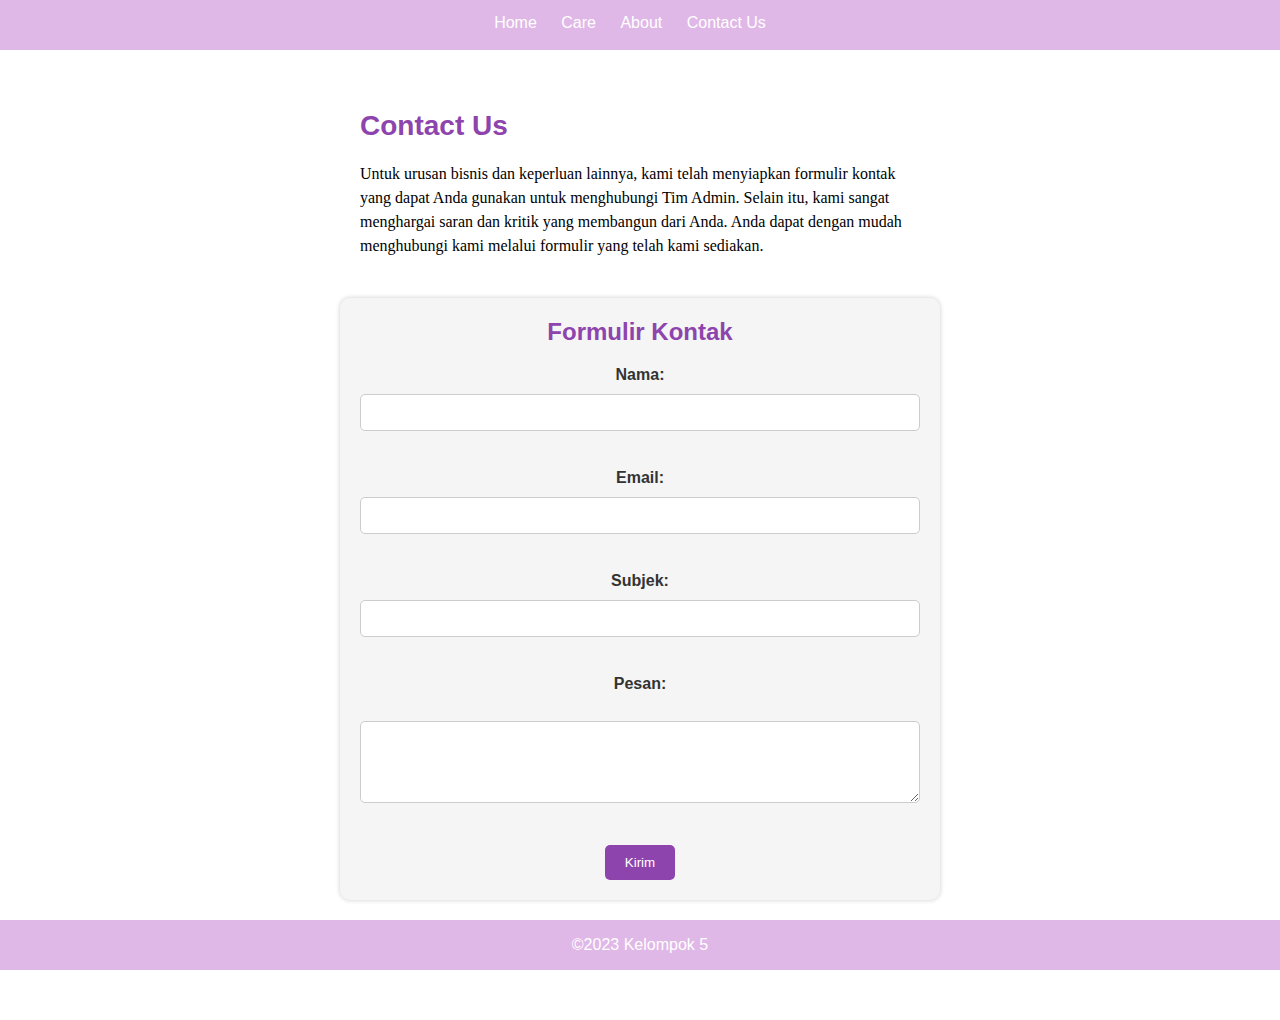
<file: Website Pawpet/Contact.html>
<!DOCTYPE html>
<html>

<head>
    <title>Website Pawpet kelompok 5</title>
    <link rel="stylesheet" href="Contact.css">
</head>

<body>
    <div class="nav">
        <ul>
            <li><a href="index.html">Home</a></li>
            <li><a href="Care.html">Care</a></li>
            <li><a href="About.html">About</a></li>
            <li><a href="Contact.html">Contact Us</a></li>
        </ul>
    </div>

    <div class="contact-container">
        <div class="left-column">
            <h1>Contact Us</h1>
            <p>Untuk urusan bisnis dan keperluan lainnya, kami telah menyiapkan formulir kontak yang dapat Anda 
                gunakan untuk menghubungi Tim Admin. Selain itu, kami sangat menghargai saran dan kritik yang 
                membangun dari Anda. Anda dapat dengan mudah menghubungi kami melalui formulir yang telah kami sediakan.</p>
            
        </div>
        <div class="right-column">
            <h2>Formulir Kontak</h2>
            <form action="Thanks.html" method="POST">
                <label for="nama">Nama:</label>
                <input type="text" id="nama" name="nama" required><br><br>

                <label for="email">Email:</label>
                <input type="email" id="email" name="email" required><br><br>

                <label for="subject">Subjek:</label>
                <input type="text" id="subject" name="subject" required><br><br>

                <label for="pesan">Pesan:</label><br>
                <textarea id="pesan" name="pesan" rows="4" cols="50" required></textarea><br><br>

                <input type="submit" value="Kirim">
            </form>
        </div>
    </div>
</body>
<footer>
    <p>©2023 Kelompok 5</p>
</footer>
</html>
</file>
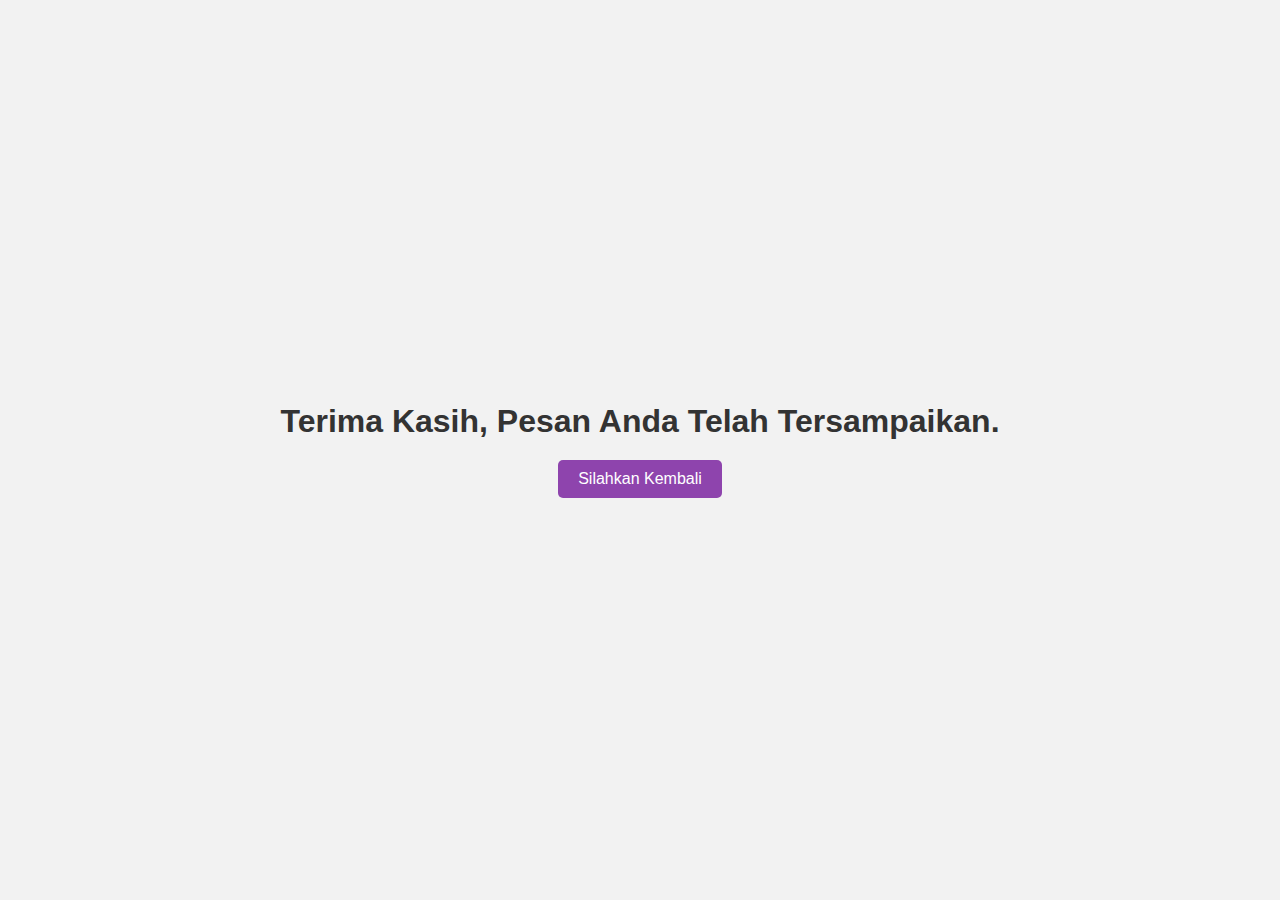
<file: Website Pawpet/Thanks.html>
<!DOCTYPE html>
<html>

<head>
    <title>Website Pawpet kelompok 5</title>
    <link rel="stylesheet" href="Thanks.css">
</head>

<body>
    <h1>Terima Kasih, Pesan Anda Telah Tersampaikan.</h1>
    <a href=Contact.html>Silahkan Kembali</a>
</body>
</file>
<file: Home.css>
/* Reset CSS */
* {
    margin: 0;
    padding: 0;
    box-sizing: border-box;
}

/* Styling body */
body {
    background-color: rgb(255, 255, 255);
    font-family: Arial, sans-serif;
    margin-bottom: 50px; /* Memberikan ruang untuk footer */
}

#gambar,#gambar2,#gambar3,#gambar4,#gambar5 {
    transition: transform 0.5s;
}

/* Styling navigation */
.nav {
    position: fixed;
    top: 0;
    width: 100%;
    height: 50px;
    background-color: rgb(223, 184, 231);
    z-index: 100; /* Untuk memastikan elemen navigasi di atas elemen lainnya */
}

.nav ul {
    list-style: none;
    text-align: center;
    padding: 0;
}

.nav ul li {
    display: inline-block;
    line-height: 45px;
    margin-right: 20px;
}

.nav ul li a {
    color: #fff;
    text-decoration: none;
}

.nav ul li a:hover {
    color: black;
}

/* Styling header */
header {
    text-align: center;
    margin-top: 100px;
}

header h1 {
    font-size: 28px;
    margin-bottom: 20px;
    color: #000000;
}

/* Styling sections */
section {
    max-width: 900px;
    margin: 0 auto;
    padding: 20px;
}

section h2 {
    font-size: 20px;
    margin-bottom: 10px;
    color: #000000;
}

section p {
    font-size: 16px;
    line-height: 1.5;
    margin-bottom: 20px;
}

section ol {
    font-size: 16px;
    line-height: 1.5;
    margin-bottom: 20px;
    padding-left: 20px;
    list-style-type: decimal;
}
footer {
    bottom: 0;
    left: 0;
    width: 100%;
    height: 50px;
    background-color: rgb(223, 184, 231);
    text-align: center;
    line-height: 50px;
    color: #fff;
}
</file>
<file: Website Pawpet/Home.css>
/* Reset CSS */
* {
    margin: 0;
    padding: 0;
    box-sizing: border-box;
}

/* Styling body */
body {
    background-color: rgb(255, 255, 255);
    font-family: Arial, sans-serif;
    margin-bottom: 50px; /* Memberikan ruang untuk footer */
}

/* Styling navigation */
.nav {
    position: fixed;
    top: 0;
    width: 100%;
    height: 50px;
    background-color: rgb(223, 184, 231);
    z-index: 100; /* Untuk memastikan elemen navigasi di atas elemen lainnya */
}

.nav ul {
    list-style: none;
    text-align: center;
    padding: 0;
}

.nav ul li {
    display: inline-block;
    line-height: 45px;
    margin-right: 20px;
}

.nav ul li a {
    color: #fff;
    text-decoration: none;
}

.nav ul li a:hover {
    color: black;
}

/* Styling header */
header {
    text-align: center;
    margin-top: 100px;
}

header h1 {
    font-size: 28px;
    margin-bottom: 20px;
    color: #000000;
}

/* Styling sections */
section {
    max-width: 900px;
    margin: 0 auto;
    padding: 20px;
}

section h2 {
    font-size: 20px;
    margin-bottom: 10px;
    color: #000000;
}

section p {
    font-size: 16px;
    line-height: 1.5;
    margin-bottom: 20px;
}

section ol {
    font-size: 16px;
    line-height: 1.5;
    margin-bottom: 20px;
    padding-left: 20px;
    list-style-type: decimal;
}
footer {
    bottom: 0;
    left: 0;
    width: 100%;
    height: 50px;
    background-color: rgb(223, 184, 231);
    text-align: center;
    line-height: 50px;
    color: #fff;
}
</file>
<file: About.css>
/* Reset CSS */
* {
    margin: 0;
    padding: 0;
    box-sizing: border-box;
}

/* Styling body */
body {
    background-color: #f2f2f2; /* Warna latar belakang abu-abu muda */
    font-family: Arial, sans-serif;
    margin-bottom: 50px; /* Memberikan ruang untuk footer */
}

/* Styling navigation */
.nav {
    position: fixed;
    top: 0;
    width: 100%;
    height: 50px;
    background-color: rgb(223, 184, 231);
    z-index: 100; /* Untuk memastikan elemen navigasi di atas elemen lainnya */
}

.nav ul {
    list-style: none;
    text-align: center;
    padding: 0;
}

.nav ul li {
    display: inline-block;
    line-height: 45px;
    margin-right: 20px;
}

.nav ul li a {
    color: #fff;
    text-decoration: none;
}

.nav ul li a:hover {
    color: #000; /* Warna teks saat dihover menjadi hitam */
}

/* Styling header */
header {
    text-align: center;
    margin-top: 100px;
}

header h1 {
    font-size: 32px;
    margin-bottom: 20px;
    color: #000;
}

/* Styling website description */
#website-description {
    max-width: 900px;
    margin: 20px auto; /* Merapikan margin atas dan bawah */
    padding: 20px;
    background-color: #fff; /* Menambahkan latar belakang putih */
    border-radius: 10px; /* Sudut elemen menjadi bulat */
    box-shadow: 0 0 5px rgba(0, 0, 0, 0.2); /* Bayangan elemen */
}

#website-description h2 {
    font-size: 25px;
    margin-bottom: 10px;
    color: #000;
}

#website-description p {
    font-size: 16px;
    line-height: 1.5;
    margin-bottom: 20px;
}

/* Styling about authors */
#about-authors {
    max-width: 900px;
    margin: 20px auto; /* Merapikan margin atas dan bawah */
    padding: 20px;
    background-color: #fff; /* Menambahkan latar belakang putih */
    border-radius: 10px; /* Sudut elemen menjadi bulat */
    box-shadow: 0 0 5px rgba(0, 0, 0, 0.2); /* Bayangan elemen */
}

#about-authors h2 {
    font-size: 25px;
    margin-bottom: 10px;
    color: #000;
}

#about-authors ol {
    list-style-type: decimal;
    padding-left: 20px;
    font-size: 16px;
    line-height: 1.5;
    margin-bottom: 20px;
}


/* Styling website topics */
#website-topics {
    max-width: 900px;
    margin: 20px auto; /* Merapikan margin atas dan bawah */
    padding: 20px;
    background-color: #fff; /* Menambahkan latar belakang putih */
    border-radius: 10px; /* Sudut elemen menjadi bulat */
    box-shadow: 0 0 5px rgba(0, 0, 0, 0.2); /* Bayangan elemen */
}

#website-topics h2 {
    font-size: 25px;
    margin-bottom: 10px;
    color: #000;
}

#website-topics ol {
    list-style-type: decimal;
    padding-left: 20px;
    font-size: 16px;
    line-height: 1.5;
    margin-bottom: 20px;
}

footer {
    bottom: 0;
    left: 0;
    width: 100%;
    height: 50px;
    background-color: rgb(223, 184, 231);
    text-align: center;
    line-height: 50px;
    color: #fff;
}
</file>
<file: Care.css>
/* Reset CSS */
* {
    margin: 0;
    padding: 0;
    box-sizing: border-box;
}

/* Style untuk body */
body {
    background-color: #fff;
    font-family: Arial, sans-serif;
    margin: 0; /* Menghapus margin default pada body */
    padding-bottom: 50px; /* Memberikan ruang untuk footer */
}

/* Style untuk navigasi */
.nav {
    position: fixed;
    top: 0;
    width: 100%;
    height: 50px;
    background-color: rgb(223, 184, 231);
    z-index: 100; /* Untuk memastikan elemen navigasi di atas elemen lainnya */
}

.nav ul {
    list-style: none;
    text-align: center;
    padding: 0;
}

.nav ul li {
    display: inline-block;
    line-height: 45px;
    margin-right: 20px;
}

.nav ul li a {
    color: #fff;
    text-decoration: none;
}

.nav ul li a:hover {
    color: black;
}

/* Style untuk konten */
.content {
    max-width: 800px;
    margin: 50px auto 0; /* Margin-top diperbesar untuk memberikan ruang bagi navigasi */
    padding: 20px;
}

.content h1 {
    font-size: 28px;
    color: #000000;
    margin-bottom: 10px;
}

.content h2 {
    font-size: 22px;
    color: #000000;
    margin-top: 20px;
    margin-bottom: 10px;
}

.content p {
    font-size: 16px;
    line-height: 1.5;
    margin-bottom: 20px;
}

/* Style untuk gambar */
.content img {
    max-width: 100%;
    height: auto;
    display: block;
    margin: 20px auto; /* Center gambar dengan margin auto */
}

/* Space antar paragraf */
.content br {
    content: " ";
    display: block;
    margin: 20px 0;
}

footer {
    bottom: 0;
    left: 0;
    width: 100%;
    height: 50px;
    background-color: rgb(223, 184, 231);
    text-align: center;
    line-height: 50px;
    color: #fff;
}
</file>
<file: Contact.css>
/* Reset default styles */
* {
    margin: 0;
    padding: 0;
    box-sizing: border-box;
}

body {
    background-color: rgb(255, 255, 255);
    font-family: Arial, sans-serif;
    margin-bottom: 50px; /* Memberikan ruang untuk footer */
}

.nav {
    position: fixed;
    top: 0;
    width: 100%;
    height: 50px;
    background-color: rgb(223, 184, 231);
    z-index: 100; /* Untuk memastikan elemen navigasi di atas elemen lainnya */
}

.nav ul {
    list-style: none;
    text-align: center;
    padding: 0;
}

.nav ul li {
    display: inline-block;
    line-height: 45px;
    margin-right: 20px;
}

.nav ul li a {
    color: #fff;
    text-decoration: none;
}

.nav ul li a:hover {
    color: black;
}

/* CSS untuk memindahkan formulir kontak di bawah "Contact Us" */
.contact-container {
    display: flex;
    flex-direction: column;
    align-items: center;
    text-align: center;
    padding: 20px;
    margin-top: 70px; /* Tambahkan margin atas untuk menghindari bertabrakan dengan .nav */
}

.contact-container .left-column {
    max-width: 600px;
    margin: 0 auto;
    padding: 20px;
    text-align: left;
}

.contact-container .left-column h1 {
    font-size: 28px;
    margin-bottom: 20px;
    color: #8e44ad;
    font-family: 'Segoe UI', Tahoma, Geneva, Verdana, sans-serif; /* Font untuk judul */
}

.contact-container .left-column p {
    font-size: 16px;
    line-height: 1.5;
    margin-bottom: 20px;
    font-family: 'Times New Roman', Times, serif; /* Font untuk teks paragraf */
}

.contact-container .right-column {
    width: 100%;
    max-width: 600px; /* Atur lebar maksimum formulir sesuai kebutuhan */
    background-color: #f5f5f5;
    box-shadow: 0 0 5px rgba(0, 0, 0, 0.2);
    border-radius: 10px;
    padding: 20px;
}

.contact-container .right-column h2 {
    font-size: 24px;
    margin-bottom: 20px;
    color: #8e44ad;
    font-family: 'Segoe UI', Tahoma, Geneva, Verdana, sans-serif; /* Font untuk judul form */
}

.contact-container .right-column label {
    display: block;
    margin-bottom: 10px;
    font-weight: bold;
    color: #333;
    font-family: 'Segoe UI', Tahoma, Geneva, Verdana, sans-serif; /* Font untuk label */
}

.contact-container .right-column input[type="text"],
.contact-container .right-column input[type="email"],
.contact-container .right-column textarea {
    width: 100%;
    padding: 10px;
    margin-bottom: 20px;
    border: 1px solid #ccc;
    border-radius: 5px;
    font-family: Arial, sans-serif; /* Font untuk input teks dan textarea */
}

.contact-container .right-column input[type="submit"] {
    background-color: #8e44ad;
    color: #fff;
    padding: 10px 20px;
    border: none;
    border-radius: 5px;
    cursor: pointer;
    transition: background-color 0.3s ease;
    font-family: 'Segoe UI', Tahoma, Geneva, Verdana, sans-serif; /* Font untuk tombol */
}

.contact-container .right-column input[type="submit"]:hover {
    background-color: #6c3483;
}

footer {
    bottom: 0;
    left: 0;
    width: 100%;
    height: 50px;
    background-color: rgb(223, 184, 231);
    text-align: center;
    line-height: 50px;
    color: #fff;
}
</file>
<file: Website Pawpet/About.css>
/* Reset CSS */
* {
    margin: 0;
    padding: 0;
    box-sizing: border-box;
}

/* Styling body */
body {
    background-color: #f2f2f2; /* Warna latar belakang abu-abu muda */
    font-family: Arial, sans-serif;
    margin-bottom: 50px; /* Memberikan ruang untuk footer */
}

/* Styling navigation */
.nav {
    position: fixed;
    top: 0;
    width: 100%;
    height: 50px;
    background-color: rgb(223, 184, 231);
    z-index: 100; /* Untuk memastikan elemen navigasi di atas elemen lainnya */
}

.nav ul {
    list-style: none;
    text-align: center;
    padding: 0;
}

.nav ul li {
    display: inline-block;
    line-height: 45px;
    margin-right: 20px;
}

.nav ul li a {
    color: #fff;
    text-decoration: none;
}

.nav ul li a:hover {
    color: #000; /* Warna teks saat dihover menjadi hitam */
}

/* Styling header */
header {
    text-align: center;
    margin-top: 100px;
}

header h1 {
    font-size: 32px;
    margin-bottom: 20px;
    color: #000;
}

/* Styling website description */
#website-description {
    max-width: 900px;
    margin: 20px auto; /* Merapikan margin atas dan bawah */
    padding: 20px;
    background-color: #fff; /* Menambahkan latar belakang putih */
    border-radius: 10px; /* Sudut elemen menjadi bulat */
    box-shadow: 0 0 5px rgba(0, 0, 0, 0.2); /* Bayangan elemen */
}

#website-description h2 {
    font-size: 25px;
    margin-bottom: 10px;
    color: #000;
}

#website-description p {
    font-size: 16px;
    line-height: 1.5;
    margin-bottom: 20px;
}

/* Styling about authors */
#about-authors {
    max-width: 900px;
    margin: 20px auto; /* Merapikan margin atas dan bawah */
    padding: 20px;
    background-color: #fff; /* Menambahkan latar belakang putih */
    border-radius: 10px; /* Sudut elemen menjadi bulat */
    box-shadow: 0 0 5px rgba(0, 0, 0, 0.2); /* Bayangan elemen */
}

#about-authors h2 {
    font-size: 25px;
    margin-bottom: 10px;
    color: #000;
}

#about-authors ol {
    list-style-type: decimal;
    padding-left: 20px;
    font-size: 16px;
    line-height: 1.5;
    margin-bottom: 20px;
}


/* Styling website topics */
#website-topics {
    max-width: 900px;
    margin: 20px auto; /* Merapikan margin atas dan bawah */
    padding: 20px;
    background-color: #fff; /* Menambahkan latar belakang putih */
    border-radius: 10px; /* Sudut elemen menjadi bulat */
    box-shadow: 0 0 5px rgba(0, 0, 0, 0.2); /* Bayangan elemen */
}

#website-topics h2 {
    font-size: 25px;
    margin-bottom: 10px;
    color: #000;
}

#website-topics ol {
    list-style-type: decimal;
    padding-left: 20px;
    font-size: 16px;
    line-height: 1.5;
    margin-bottom: 20px;
}

footer {
    bottom: 0;
    left: 0;
    width: 100%;
    height: 50px;
    background-color: rgb(223, 184, 231);
    text-align: center;
    line-height: 50px;
    color: #fff;
}
</file>
<file: Website Pawpet/Care.css>
/* Reset CSS */
* {
    margin: 0;
    padding: 0;
    box-sizing: border-box;
}

/* Style untuk body */
body {
    background-color: #fff;
    font-family: Arial, sans-serif;
    margin: 0; /* Menghapus margin default pada body */
    padding-bottom: 50px; /* Memberikan ruang untuk footer */
}

/* Style untuk navigasi */
.nav {
    position: fixed;
    top: 0;
    width: 100%;
    height: 50px;
    background-color: rgb(223, 184, 231);
    z-index: 100; /* Untuk memastikan elemen navigasi di atas elemen lainnya */
}

.nav ul {
    list-style: none;
    text-align: center;
    padding: 0;
}

.nav ul li {
    display: inline-block;
    line-height: 45px;
    margin-right: 20px;
}

.nav ul li a {
    color: #fff;
    text-decoration: none;
}

.nav ul li a:hover {
    color: black;
}

/* Style untuk konten */
.content {
    max-width: 800px;
    margin: 50px auto 0; /* Margin-top diperbesar untuk memberikan ruang bagi navigasi */
    padding: 20px;
}

.content h1 {
    font-size: 28px;
    color: #000000;
    margin-bottom: 10px;
}

.content h2 {
    font-size: 22px;
    color: #000000;
    margin-top: 20px;
    margin-bottom: 10px;
}

.content p {
    font-size: 16px;
    line-height: 1.5;
    margin-bottom: 20px;
}

/* Style untuk gambar */
.content img {
    max-width: 100%;
    height: auto;
    display: block;
    margin: 20px auto; /* Center gambar dengan margin auto */
}

/* Space antar paragraf */
.content br {
    content: " ";
    display: block;
    margin: 20px 0;
}

footer {
    bottom: 0;
    left: 0;
    width: 100%;
    height: 50px;
    background-color: rgb(223, 184, 231);
    text-align: center;
    line-height: 50px;
    color: #fff;
}
</file>
<file: Website Pawpet/Contact.css>
/* Reset default styles */
* {
    margin: 0;
    padding: 0;
    box-sizing: border-box;
}

body {
    background-color: rgb(255, 255, 255);
    font-family: Arial, sans-serif;
    margin-bottom: 50px; /* Memberikan ruang untuk footer */
}

.nav {
    position: fixed;
    top: 0;
    width: 100%;
    height: 50px;
    background-color: rgb(223, 184, 231);
    z-index: 100; /* Untuk memastikan elemen navigasi di atas elemen lainnya */
}

.nav ul {
    list-style: none;
    text-align: center;
    padding: 0;
}

.nav ul li {
    display: inline-block;
    line-height: 45px;
    margin-right: 20px;
}

.nav ul li a {
    color: #fff;
    text-decoration: none;
}

.nav ul li a:hover {
    color: black;
}

/* CSS untuk memindahkan formulir kontak di bawah "Contact Us" */
.contact-container {
    display: flex;
    flex-direction: column;
    align-items: center;
    text-align: center;
    padding: 20px;
    margin-top: 70px; /* Tambahkan margin atas untuk menghindari bertabrakan dengan .nav */
}

.contact-container .left-column {
    max-width: 600px;
    margin: 0 auto;
    padding: 20px;
    text-align: left;
}

.contact-container .left-column h1 {
    font-size: 28px;
    margin-bottom: 20px;
    color: #8e44ad;
    font-family: 'Segoe UI', Tahoma, Geneva, Verdana, sans-serif; /* Font untuk judul */
}

.contact-container .left-column p {
    font-size: 16px;
    line-height: 1.5;
    margin-bottom: 20px;
    font-family: 'Times New Roman', Times, serif; /* Font untuk teks paragraf */
}

.contact-container .right-column {
    width: 100%;
    max-width: 600px; /* Atur lebar maksimum formulir sesuai kebutuhan */
    background-color: #f5f5f5;
    box-shadow: 0 0 5px rgba(0, 0, 0, 0.2);
    border-radius: 10px;
    padding: 20px;
}

.contact-container .right-column h2 {
    font-size: 24px;
    margin-bottom: 20px;
    color: #8e44ad;
    font-family: 'Segoe UI', Tahoma, Geneva, Verdana, sans-serif; /* Font untuk judul form */
}

.contact-container .right-column label {
    display: block;
    margin-bottom: 10px;
    font-weight: bold;
    color: #333;
    font-family: 'Segoe UI', Tahoma, Geneva, Verdana, sans-serif; /* Font untuk label */
}

.contact-container .right-column input[type="text"],
.contact-container .right-column input[type="email"],
.contact-container .right-column textarea {
    width: 100%;
    padding: 10px;
    margin-bottom: 20px;
    border: 1px solid #ccc;
    border-radius: 5px;
    font-family: Arial, sans-serif; /* Font untuk input teks dan textarea */
}

.contact-container .right-column input[type="submit"] {
    background-color: #8e44ad;
    color: #fff;
    padding: 10px 20px;
    border: none;
    border-radius: 5px;
    cursor: pointer;
    transition: background-color 0.3s ease;
    font-family: 'Segoe UI', Tahoma, Geneva, Verdana, sans-serif; /* Font untuk tombol */
}

.contact-container .right-column input[type="submit"]:hover {
    background-color: #6c3483;
}

footer {
    bottom: 0;
    left: 0;
    width: 100%;
    height: 50px;
    background-color: rgb(223, 184, 231);
    text-align: center;
    line-height: 50px;
    color: #fff;
}
</file>
<file: Website Pawpet/Thanks.css>
/* Reset default styles */
* {
    margin: 0;
    padding: 0;
    box-sizing: border-box;
}

body {
    background-color: #f2f2f2; /* Warna latar belakang abu-abu muda */
    font-family: Arial, sans-serif;
    display: flex;
    flex-direction: column;
    justify-content: center;
    align-items: center;
    height: 100vh;
}

h1 {
    font-size: 32px;
    margin-bottom: 20px;
    color: #333; /* Warna teks abu-abu gelap */
    text-align: center;
}

a {
    text-decoration: none;
    background-color: #8e44ad; /* Warna latar belakang tombol */
    color: #fff; /* Warna teks tombol */
    padding: 10px 20px;
    border-radius: 5px;
    transition: background-color 0.3s ease;
}

a:hover {
    background-color: #6c3483; /* Warna latar belakang tombol saat dihover */
}
</file>
